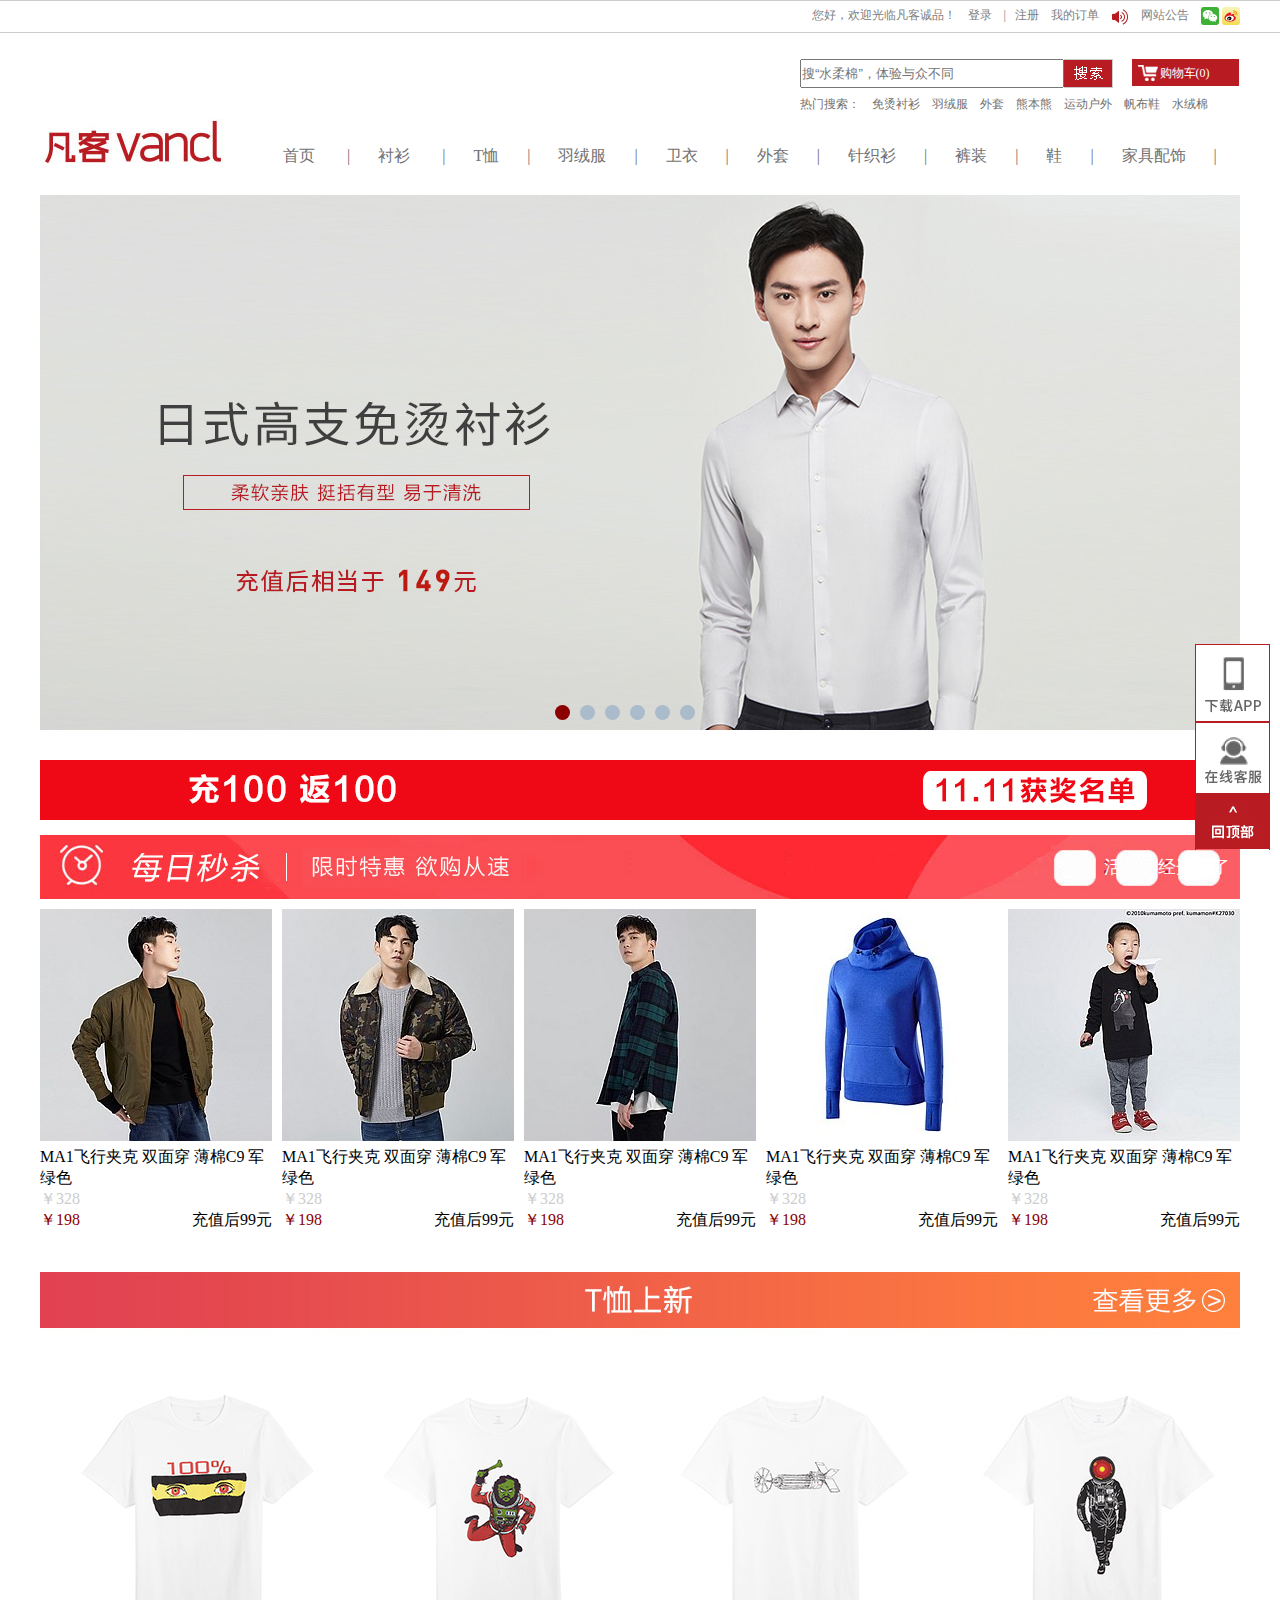
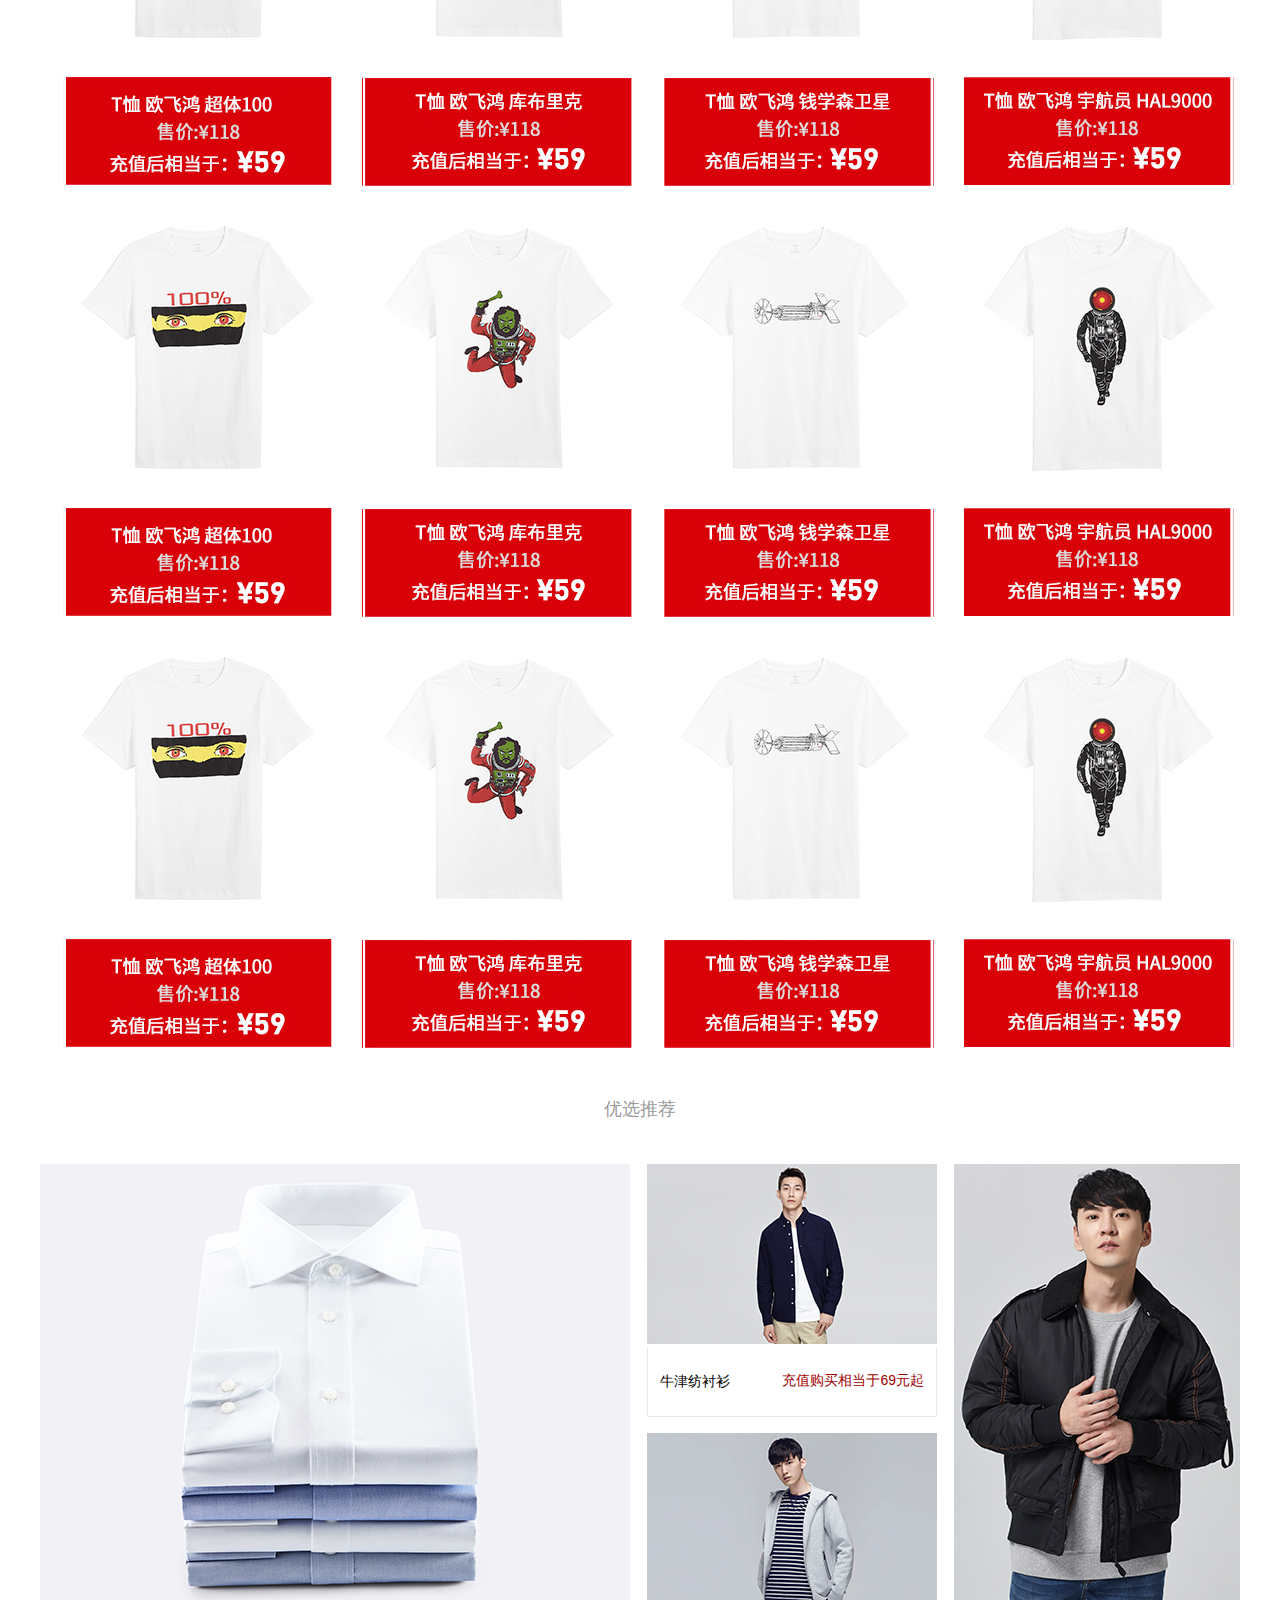
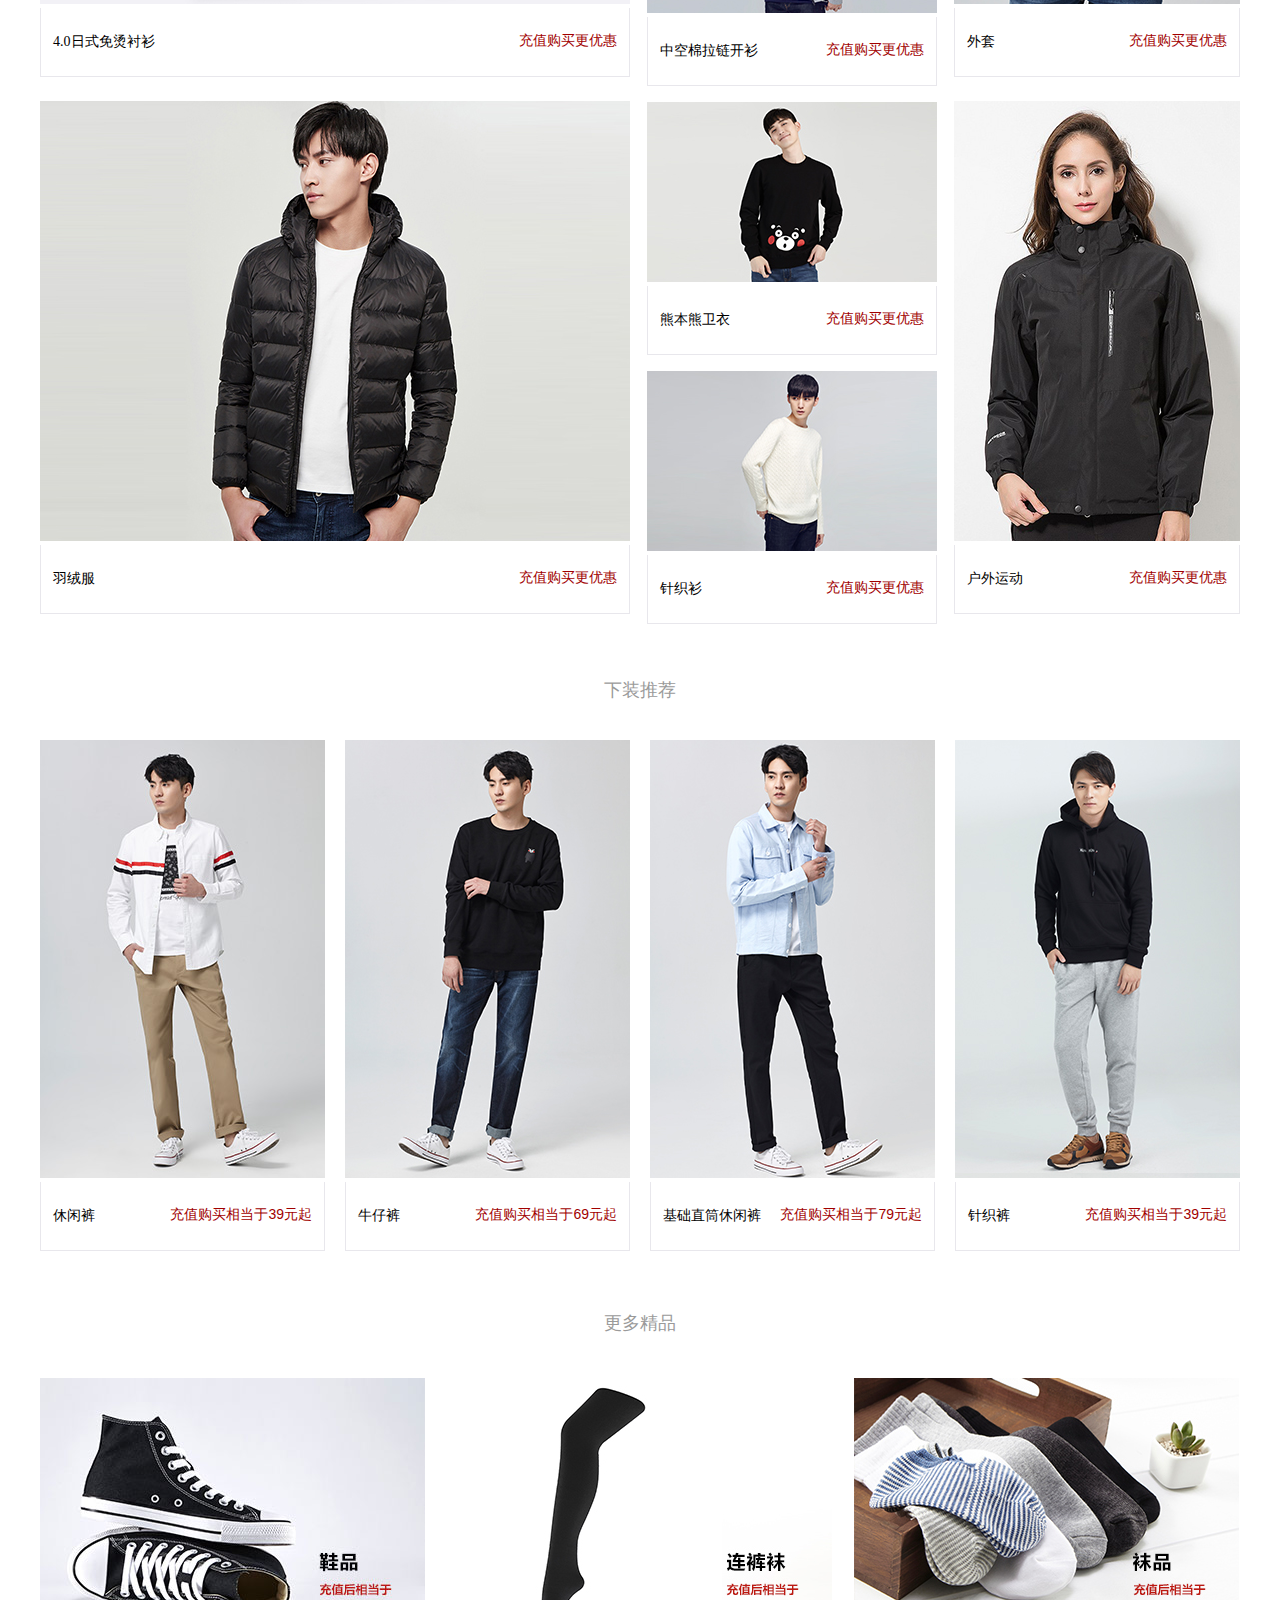
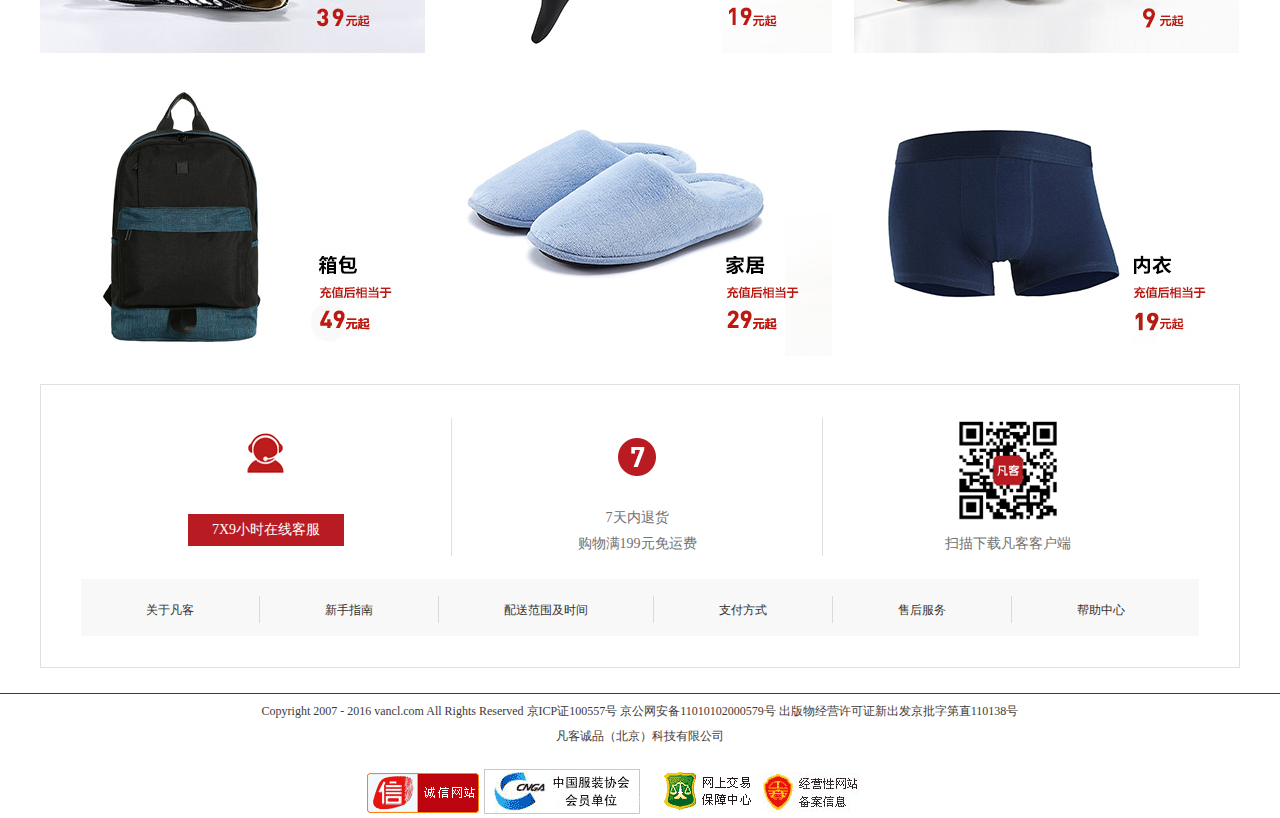
<file: 0115items/index.html>
<!DOCTYPE html>
<html lang="en">
<head>
    <meta charset="UTF-8">
    <title>Title</title>
	<script src="jquery.min.js"></script>
	<link rel="stylesheet" href="css/index.css">
     <link rel="stylesheet" href="css/public.css">
    <script src="common.js"></script>
</head>
<body>

<div id="top">
    <div id="topcon">
        <div id="hello">
                    <p>您好，欢迎光临凡客诚品！</p>
                    <p>
                        <a href="login.html" id="login">登录&nbsp;&nbsp;</a>
                        <span>&nbsp;|</span>
                        <a href="register.html">&nbsp;&nbsp;注册</a>
                    </p>
                    <p><a href="#">我的订单</a></p>
                    <p><a href="#"><img src="img/notice.png"></a></p>
                    <p><a href="#">网站公告</a></p>
                    <p class="weibo">
                        <a href="#"><img src="img/w1.jpg" alt=""></a><!--小微信-->
                        <a href="#"><img src="img/w2.jpg" alt=""></a><!--小微博-->
                    </p>
                    <!--微信二维码-->
                    <div class="weixin" style="display: none;z-index: 10;">
                        <img src="img/wexin.jpg" alt="">
                    </div>
       </div>
    </div>
</div>
<!--input-->
        <div id="head">
            <div class="right">
            	<div class="floor">
	                <div id="search">
	                    <input type="text" placeholder="搜“水柔棉”，体验与众不同" id="input">
	                    <input type="button" value="" id="btn">
	                </div>
	                <div class="chart"><a href="#">购物车(0)</a></div>
                </div>
                <!--热门搜索-->
                <div class="remen">
                	<li>热门搜索：</li>
                	<li><a href="#">免烫衬衫</a></li>
                	<li><a href="#">羽绒服</a></li>
                	<li><a href="#">外套</a></li>
                	<li><a href="#">熊本熊</a></li>
                	<li><a href="#">运动户外</a></li>
                	<li><a href="#">帆布鞋</a></li>
                	<li><a href="#">水绒棉</a></li>
                </div>
            </div>
        </div>
<!--logo_vancl-->
	<div class="vancl">
        	<li class="logo"><a href="index.html"><img src="img/logo_new.jpg"></a></li>
		<div class="nav">
			<li>
				<a href="http://www.vancl.com/">首页</a>
				<span>|</span>
			</li>
			<!--衬衫-->
			<li class="shirt">
				<a href="http://shirts.vancl.com/#ref=hp-hp-head-nav_1-v:n|hp-hp-focus-1_3-v:n">衬衫</a>
				<span>|</span>
				<ol class="subNav" style="display: none;z-index: 10;">
					<span class="redLine"></span>
					<div>
						<li><a href="#">免烫</a></li>
						<li><a href="#">易打理</a></li>
						<li><a href="#">休闲</a></li>
						<li><a href="#">高支</a></li>
						<li><a href="#">法兰绒</a></li>
						<li><a href="#">牛津纺</a></li>
						<li><a href="#">青年布</a></li>
						<li><a href="#">牛仔</a></li>
					</div>
				</ol>
			</li>
			<li class="shirt">
				<a href="http://catalog.vancl.com/zndjzt.html#ref=hp-hp-head-nav_2-v:n">T恤</a><span>|</span>
				<ol class="subNav" style="display: none;z-index: 10;">
					<span class="redLine"></span>
					<div>
						<li><a href="#">免烫</a></li>
						<li><a href="#">易打理</a></li>
						<li><a href="#">休闲</a></li>
						<li><a href="#">高支</a></li>
						<li><a href="#">法兰绒</a></li>
						<li><a href="#">牛津纺</a></li>
						<li><a href="#">青年布</a></li>
						<li><a href="#">牛仔</a></li>
					</div>
				</ol>
			</li>
			<li class="shirt">
				<a href="http://downcoat.vancl.com/#ref=hp-hp-head-nav_3-v:n">羽绒服</a><span>|</span>
				<ol class="subNav" style="display: none;z-index: 10;">
					<span class="redLine"></span>
					<div>
						<li><a href="#">免烫</a></li>
						<li><a href="#">易打理</a></li>
						<li><a href="#">休闲</a></li>
						<li><a href="#">高支</a></li>
						<li><a href="#">法兰绒</a></li>
						<li><a href="#">牛津纺</a></li>
						<li><a href="#">青年布</a></li>
						<li><a href="#">牛仔</a></li>
					</div>
				</ol>
			</li>
			<li class="shirt">
				<a href="http://downcoat.vancl.com/#ref=hp-hp-head-nav_3-v:n">卫衣</a><span>|</span>
				<ol  class="subNav" style="display: none;z-index: 10;">
					<span class="redLine"></span>
					<div>
						<li><a href="#">免烫</a></li>
						<li><a href="#">易打理</a></li>
						<li><a href="#">休闲</a></li>
						<li><a href="#">高支</a></li>
						<li><a href="#">法兰绒</a></li>
						<li><a href="#">牛津纺</a></li>
						<li><a href="#">青年布</a></li>
						<li><a href="#">牛仔</a></li>
					</div>
				</ol>
			</li>
			<li class="shirt"><a href="http://downcoat.vancl.com/#ref=hp-hp-head-nav_3-v:n">外套</a><span>|</span>
				<ol  class="subNav" style="display: none;z-index: 10;">
					<span class="redLine"></span>
					<div>
						<li><a href="#">免烫</a></li>
						<li><a href="#">易打理</a></li>
						<li><a href="#">休闲</a></li>
						<li><a href="#">高支</a></li>
						<li><a href="#">法兰绒</a></li>
						<li><a href="#">牛津纺</a></li>
						<li><a href="#">青年布</a></li>
						<li><a href="#">牛仔</a></li>
					</div>
				</ol>
			</li>
			<li class="shirt">
				<a href="http://downcoat.vancl.com/#ref=hp-hp-head-nav_3-v:n">针织衫</a><span>|</span>
				<ol  class="subNav" style="display: none;z-index: 10;">
					<span class="redLine"></span>
					<div>
						<li><a href="#">免烫</a></li>
						<li><a href="#">易打理</a></li>
						<li><a href="#">休闲</a></li>
						<li><a href="#">高支</a></li>
						<li><a href="#">法兰绒</a></li>
						<li><a href="#">牛津纺</a></li>
						<li><a href="#">青年布</a></li>
						<li><a href="#">牛仔</a></li>
					</div>
				</ol>
			</li>
			<li class="shirt">
				<a href="http://downcoat.vancl.com/#ref=hp-hp-head-nav_3-v:n">裤装</a><span>|</span>
				<ol class="subNav" style="display: none;z-index: 10;">
					<span class="redLine"></span>
					<div>
						<li><a href="#">免烫</a></li>
						<li><a href="#">易打理</a></li>
						<li><a href="#">休闲</a></li>
						<li><a href="#">高支</a></li>
						<li><a href="#">法兰绒</a></li>
						<li><a href="#">牛津纺</a></li>
						<li><a href="#">青年布</a></li>
						<li><a href="#">牛仔</a></li>
					</div>
				</ol>
			</li>
			<li class="shirt">
				<a href="http://downcoat.vancl.com/#ref=hp-hp-head-nav_3-v:n">鞋</a><span>|</span>
				<ol class="subNav" style="display: none;z-index: 10;">
					<span class="redLine"></span>
					<div>
						<li><a href="#">复古鞋</a></li>
						<li><a href="#">帆布鞋</a></li>
						<li><a href="#">休闲鞋</a></li>
					</div>
				</ol>
			</li>
			<li class="shirt">
				<a href="http://downcoat.vancl.com/#ref=hp-hp-head-nav_3-v:n">家具配饰</a><span>|</span>
				<ol class="subNav" style="display: none;z-index: 10;">
					<span class="redLine"></span>
					<div>
						<li><a href="#">床品</a></li>
						<li><a href="#">被子</a></li>
						<li><a href="#">枕</a></li>
						<li><a href="#">家居服</a></li>
						<li><a href="#">家居鞋</a></li>
						<li><a href="#">背提包</a></li>
						<li><a href="#">拉杆箱</a></li>
						<li><a href="#">皮钱包</a></li>
						<li><a href="#">帽子</a></li>
						<li><a href="#">毛巾</a></li>
						<li><a href="#">内衣</a></li>
					</div>
				</ol>
			</li>        	
        </div>
	</div>
<!--3轮播图-->
    <div class="wrapper">
            <ul>
                <li style="z-index: 6;">
                	<a href="http://catalog.vancl.com/sdzjhd.html">
                		<img src="img/con1.jpg" alt=""/>
                	</a>
                </li>
                <li style="z-index: 5;"><img src="img/con2.jpg" alt=""/></li>
                <li style="z-index: 4;"><img src="img/con3.jpg" alt=""/></li>
                <li style="z-index: 3;"><img src="img/con4.jpg" alt=""/></li>
                <li style="z-index: 2;"><img src="img/con5.jpg" alt=""/></li>
                <li style="z-index: 1;"><img src="img/con6.jpg" alt=""/></li>
            </ul>
            <div class="ol" style="z-index: 10;">
                <div class="current"></div>
                <div></div>
                <div></div>
                <div></div>
                <div></div>
                <div></div>
            </div>
    </div>
    <!--双十一获奖名单-->
    <div class="pic">
    	<img src="img/name.jpg" alt="" />
    </div>
	<!--秒杀活动-->
	<div class="day">
		<a target="blank" href="http://catalog.vancl.com/miaosha.html">
			<h2 class="new">
				<span id="second">秒杀进行中，距开始还有<em></em><em></em><em></em></span>
			</h2>
		</a>
	</div>
<!--five-->
	<div id="five">
		<ul class="everyday">
			<!--<li><a href="#">
					<img src="img/1.jpg" alt="" />
					<h4>MA1飞行夹克 双面穿 薄棉C9 军绿色</h4>
					<p>￥328</p>
					<div>
						<b>￥198</b>
						<span>充值后99元<span>
					</div>
				</a></li>-->
		</ul>
	</div>
<!--T恤上新-->
    <div class="new">
        <img src="img/tnew.jpg" alt="" />
    </div>
<!--tableT恤上新-->
    <div class="Tcloth">
        <table class="Tcl">
            <tr>
                <!--
                    <td><a href=""><img src="img/" alt=""></a></td>
                    <td><a href=""><img src="img/" alt=""></a></td>
                    <td><a href=""><img src="img/" alt=""></a></td>
                    <td><a href=""><img src="img/" alt=""></a></td>
                    <td><a href=""><img src="img/" alt=""></a></td>
                    <td><a href=""><img src="img/" alt=""></a></td>
                    <td></td>
                    <td></td>
                    <td></td>
                -->
            </tr>
        </table>
    </div>
<!--优选推荐-->
	<div class="good">
		<h2>优选推荐</h2>
	</div>
    <!--尾部-->
<div class="recommend">
	<ul class="left">
		<!--<li>
			<a href="#"><img src="img/shi1.jpg" alt="" style="width: 590px;height:440px"></a>
			<h3>
				<b>4.0日式免烫衬衫</b>
				<span>充值购买更优惠</span>
			</h3>
		</li>-->
	</ul>
	<ul class="middle">
			<!--<li>
				<a href="http://catalog.vancl.com/njfzt.html" class="track">
					<img src="img/shi4.jpg" >
				</a>
				<h3>
					<b>牛津布衬衫</b>
					<span>充值购买相当于69元起</span>
				</h3>
			</li>
			<li>
				<a href="http://catalog.vancl.com/njfzt.html" class="track">
					<img src="img/shi4.jpg">
				</a>
				<h3>
					<b>牛津布衬衫</b>
					<span>充值购买相当于69元起</span>
				</h3>
			</li>-->
	</ul>
	<ul class="right">
		<!--<li>
			<a href="">
				<img src="img/shi2.jpg" alt="运动户外" style=width:"286px";height:"440px">
				<h3>
					<b>外套</b>
					<span>充值购买相当于69元起</span>
				</h3>
			</a>
		</li>-->
	</ul>
</div>
<!--下装推荐-->
	<div class="down">
		<h2>下装推荐</h2>
	</div>
	<div class="babe">
		<ul class="babecloth">
			<!--<li>
			<a href="#"><img src="img/shi1.jpg"></a>
			<h3>
				<b>4.0日式免烫衬衫</b>
				<span>充值购买更优惠</span>
			</h3>
		</li>-->
		</ul>
	</div>
<!--更多精品-->
	<div class="downmore">
		<h2>更多精品</h2>
	</div>
<!--更多精品-->
<div class="more">
	<ul>
		<li><a href="#"><img src="img/show1.jpg" alt=""></a></li>
		<li><a href="#"><img src="img/show2.jpg" alt=""></a></li>
		<li><a href="#"><img src="img/show3.jpg" alt=""></a></li>
		<li><a href="#"><img src="img/show4.jpg" alt=""></a></li>
		<li><a href="#"><img src="img/show5.jpg" alt=""></a></li>
		<li><a href="#"><img src="img/show6.jpg" alt=""></a></li>
	</ul>
</div>
<!--下面是公共的尾部-->
<!--sevenday退货-->
	<div class="seven">
			<ul class="customer">
				<li>
					<a href="//help.vancl.com/Home/contact" rel="nofollow" target="_blank">
						<p class="onlineCustomer"><img src="img/men.png" style="width:auto;height:auto;"></p>
						<p class="onlineTime"> 7X9小时在线客服</p>
					</a>
				</li>
				<li>
					<a href="//help.vancl.com/Category/43-1.html" rel="nofollow" target="_blank">
						<p class="sevenimg"><img src="img/seven.png" style="width:auto;height:auto;"></p>
						<p>7天内退货</p>
						<p> 购物满199元免运费</p>
					</a>
				</li>
				<li>
					<p><img src="img/two.jpg" style="width: 104px; height: 104px;"></p>
					<p> 扫描下载<em>凡客</em>客户端</p>
				</li>
			</ul>
			<ul class="others">
				<li><a href="//www.vancl.com/help/about.htm" target="_blank">关于凡客</a></li>
				<li><a href="//help.vancl.com/Content/1.html" target="_blank">新手指南</a></li>
				<li><a href="//help.vancl.com/category/transfer" target="_blank">配送范围及时间</a></li>
				<li><a href="//help.vancl.com/Category/31-1.html" target="_blank">支付方式</a></li>
				<li><a href="//help.vancl.com/Category/43-1.html" target="_blank">售后服务</a></li>
				<li class="none"><a href="//help.vancl.com/" target="_blank">帮助中心</a></li>
			</ul>
	</div>
<!--foot-->
<div class="line">
	<div id="foot">
		<p>Copyright 2007 - 2016 vancl.com All Rights Reserved 京ICP证100557号 京公网安备11010102000579号 出版物经营许可证新出发京批字第直110138号</p>
		<p>凡客诚品（北京）科技有限公司</p>
		<div id="logo">
			<a rel="nofollow" href="https://search.szfw.org/cert/l/CX20111229001302001330" class="redLogo" target="_blank"></a>
			<span class="costumeOrg"></span>
			<a rel="nofollow" href="http://www.315online.com.cn/member/315090053.html" class="wsjyBzzx" target="_blank"></a>
			<a rel="nofollow" href="http://www.hd315.gov.cn/beian/view.asp?bianhao=010202010081900017" class="vanclMsg" target="_blank"></a>
		</div>
	</div>
</div>
<div class="pos">
	<ul>
		<li><a href="#"></a></li>
		<li><a href="#"></a></li>
		<li class="last"><a href="#"></a></li>
	</ul>
</div>
</body>
</html>
<script type="text/javascript">
    var timer = null;
    var $ulist = $("ul li");
    var $olist = $(".ol div");//size() 获取jq中元素的个数
    var index = 0;
    timer = setInterval( autoPlay , 3000 );
    function autoPlay(){
        index++;
        if( index == $olist.size() ){
            index = 0;
        }
        $ulist.eq(index).fadeIn(3000).siblings().fadeOut(3000);
        $olist.eq(index).addClass("current").siblings().removeClass("current");
    }
    //鼠标滑入停止定时器
    $olist.mouseover (function(){
        clearInterval( timer );
        index = $(this).index()-1;
        autoPlay();

    }).mouseout(function(){
        timer = setInterval( autoPlay , 3000 );
    });
//wechat滑过
    $(".weibo").hover(function () {
        $(".weixin").css({display:"block"});
    },function () {
        $(".weixin").css({display:"none"});
    });
/*导航滑过下拉效果*/
	$(".shirt").each(function(){
		$(this).hover(function(){
			$(this).find(".subNav")
			.slideDown("normal")
			.css({display:"block"})
			.end()
			.siblings().find(".subNav")
			.slideUp("slow")
			.css({display:"none"})
		},function(){
			$(this).find(".subNav").slideUp("slow").css({display:"none"});
		})
	});
    /*商品倒计时*/
    var second=document.getElementById("second");
    var start=new Date();
    var end=new Date("2019-01-22 20:00:00");
    //获取时间差t秒
    var t=(end.getTime()-start.getTime())/1000;
    showTime();
    function showTime() {
        if(t<0){
            second.innerHTML="活动已经开始了";
            return;
        }
        var h=parseInt(t/3600);
        var m=parseInt((t-h*3600)/60);
        var s=parseInt(t-h*3600-m*60);
        if(h<10){
            h="0"+h;
		}else if(m<10){
            m="0"+m;
		}
		var str="";
		str+=`<em>${h}</em><em>${m}</em><em>${s}</em>`;
		second.innerHTML="秒杀即将开始，距开始还有"+str;
    }
    var timer=setInterval(function () {
        t--;
        if(t<0){
            clearInterval(timer);
            second.innerHTML="秒杀正在进行中";
        }else{
            showTime();
        }
    },1000);
/*ajax获取服务器数据*/
window.onload=function () {
    /*1.每日秒杀*/
	var deff=$.ajax({
		type:"get",
		url:"json/fiveData.json"
	});
	//console.log(deff);
	deff.done(function (msg) {
		//console.log(msg);
		//console.log(typeof (msg));//object
        //得到一个json对象
		var strCon="";
		for(var i=0;i<msg.length;i++){
            var pro=msg[i];
		    strCon+=`<li><a href="#">
						<img src="img/${pro.src}" alt="" />
						<h4>${pro.name}</h4>
						<p>${pro.price}</p>
						<div>
                            <b style="float:left">${pro.nowprice.left}</b>
                            <span style="float:right;">${pro.nowprice.right}</span>
						</div>
					    </a></li>`;
		}
        $(".everyday").html(strCon);
            //对最后一行价格的右边进行遍历
            /*var str="";
            for(var j=0;j<pro.nowprice.right.length;j++){
                var pro1=pro.nowprice.right[j];
                str+=`<i>${pro1.before}</i><em>${pro1.middle}</em><b>${pro1.later}<b>`
            }
            $(".everyday>li>div>span").html(str);*/
    });
    /*2.T恤专区*/
    var deff1=$.ajax({
        type:"get",
        url:"json/clothes.json",
        async:"true"
    });
    deff1.done(function (msg1) {
        //console.log(msg1);
      //  console.log(typeof (msg1));
        //遍历每一个tr
        var strCon1="";
        for(var i=0;i<msg1.length;i++){
            var clo=msg1[i];
            strCon1+=`<tr></tr>`;
        }
        $(".Tcl").html(strCon1);
        //遍历每一个tr里面的td
        var strArr="";
        for(var j=0;j<clo.length;j++){
            var clon=clo[j];
            strArr+=`<td><a href=""><img src="img/${clon.pic}" alt=""></a></td>`
        }
        $(".Tcl tr").html(strArr);

    });
    /*3.推荐下的recommend*/
    //left.json遍历获取左边那一列
    var shirt=$.ajax({
			type:"get",
			url:"json/left.json",
			async:"true"
	});
    shirt.done(function (msg2) {
		//console.log(msg2);
		var strShirt="";
		for(var i=0;i<msg2.length;i++){
		    var shi=msg2[i];
            strShirt+=`<li>
					<a href="#"><img src="img/${shi.src}"></a>
						<h3>
							<b>${shi.main.left}</b>
							<span>${shi.main.right}</span>
						</h3>
					</li>`
		}
		$(".recommend .left").html(strShirt);
    });
    //middle.json遍历获取左边那一列json数据
    var shirt1=$.ajax({
        type:"get",
        url:"json/middle.json",
        async:"true"
    });
    shirt1.done(function (info) {
        //console.log(info);
        var strInfo="";
        for(var i=0;i<info.length;i++){
			var shi1=info[i];
            strInfo+=`<li>
						<a href="#">
							<img src="img/${shi1.src}" alt="运动户外">
						</a>
							<h3>
								<b>${shi1.main.left}</b>
								<span>${shi1.main.right}</span>
							</h3>
					</li>`
		}
		$(".recommend .middle").html(strInfo);
    });
    //right.json遍历获取左边那一列json数据
    var shirt2=$.ajax({
        type:"get",
        url:"json/right.json",
        async:"true"
    });
    shirt2.done(function (infor) {
        //console.log(infor);
        var strInfor="";
        for(var i=0;i<infor.length;i++){
            var shi2=infor[i];
            strInfor+=`<li>
						<a href="http://catalog.vancl.com/njfzt.html" class="track">
							<img src="img/${shi2.src}" >
						</a>
						<h3>
							<b>${shi2.main.left}</b>
							<span>${shi2.main.right}</span>
						</h3>
					</li>`
        }
        $(".recommend .right").html(strInfor);
    });
    /*下装推荐*/
    var babe=$.ajax({
        type:"get",
        url:"json/babe.json",
        async:"true"
    });
    babe.done(function (ofo) {
        var strShirt="";
        for(var i=0;i<ofo.length;i++){
            var shi=ofo[i];
            strShirt+=`<li>
					<a href="#"><img src="img/${shi.src}" ></a>
						<h3>
							<b>${shi.main.left}</b>
							<span>${shi.main.right}</span>
						</h3>
					</li>`
        }
        $(".babe .babecloth").html(strShirt);
    });
};
/*回顶部*/
   	var flag = true;
    $(".pos .last").click(function(){
        flag = false;
        $("body,html").animate({"scrollTop":0},1,function(){
            flag = true;
        });
    })
</script>
</file>
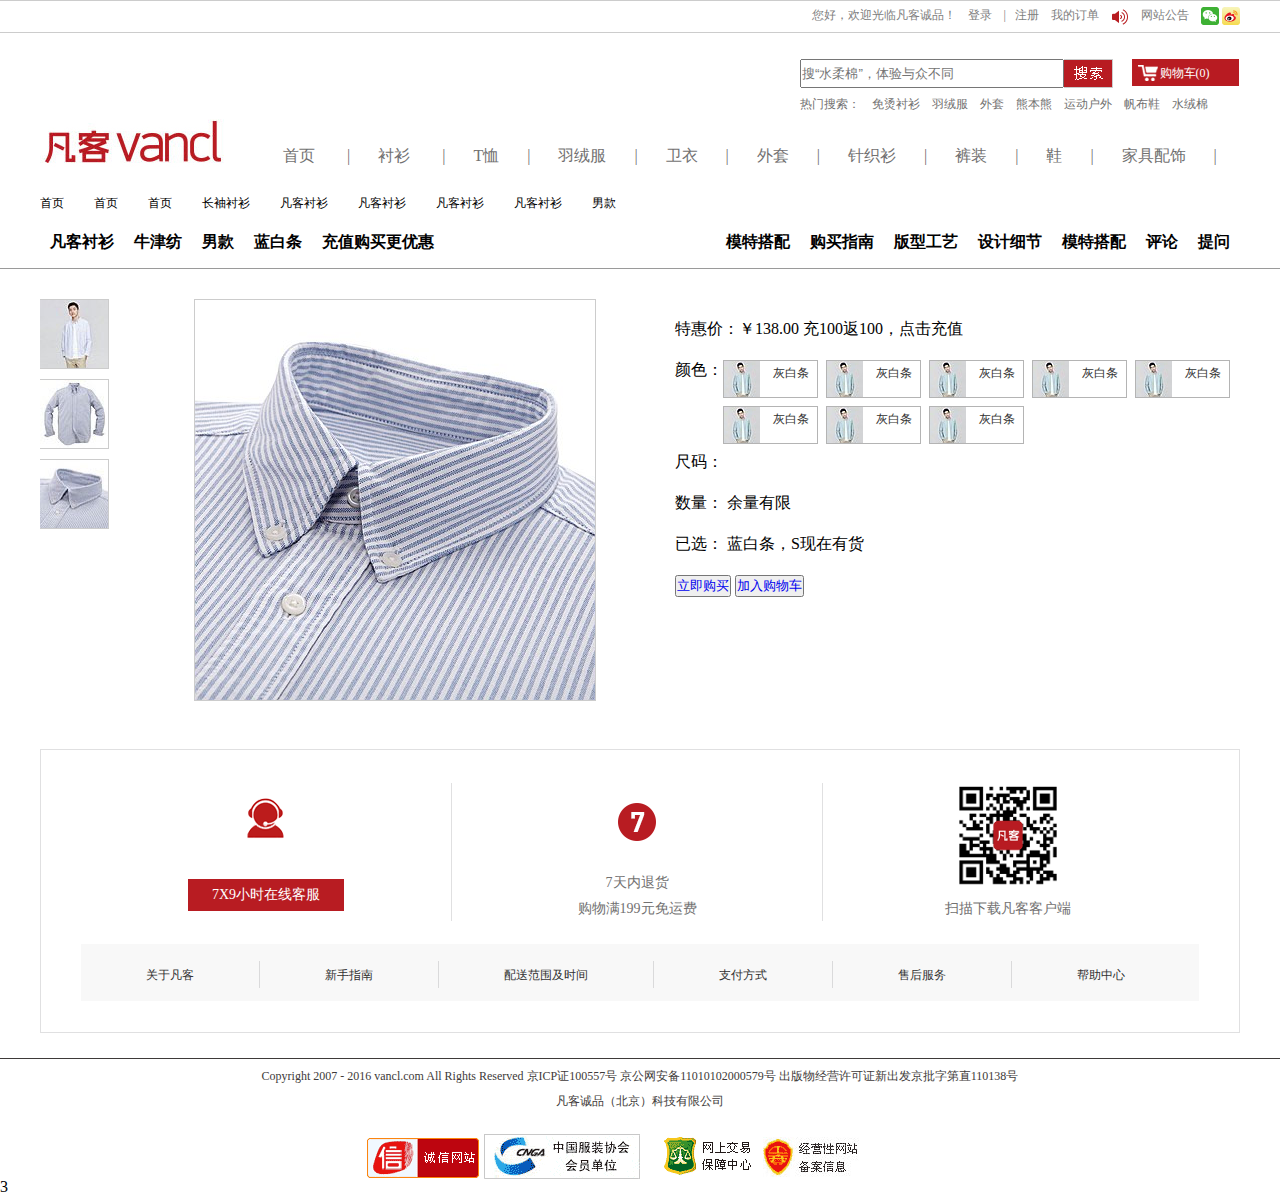
<file: 0115items/detail.html>
<!DOCTYPE html>
<html lang="en">
<head>
    <meta charset="UTF-8">
    <title>Title</title>
    <script src="jquery.min.js"></script>
    <link rel="stylesheet" href="css/public.css">
    <link rel="stylesheet" href="css/datail.css">
    <script src="common.js"></script>
</head>
<body>
<div id="top">
    <div id="topcon">
        <div id="hello">
            <p>您好，欢迎光临凡客诚品！</p>
            <p>
                <a href="login.html" id="login">登录&nbsp;&nbsp;</a>
                <span>&nbsp;|</span>
                <a href="register.html">&nbsp;&nbsp;注册</a>
            </p>
            <p><a href="#">我的订单</a></p>
            <p><a href="#"><img src="img/notice.png"></a></p>
            <p><a href="#">网站公告</a></p>
            <p class="weibo">
                <a href="#"><img src="img/w1.jpg" alt=""></a><!--小微信-->
                <a href="#"><img src="img/w2.jpg" alt=""></a><!--小微博-->
            </p>
            <!--微信二维码-->
            <div class="weixin" style="display: none;z-index: 10;">
                <img src="img/wexin.jpg" alt="">
            </div>
        </div>
    </div>
</div>
<!--input-->
<div id="head">
    <div class="right">
        <div class="floor">
            <div id="search">
                <input type="text" placeholder="搜“水柔棉”，体验与众不同" id="input">
                <input type="button" value="" id="btn">
            </div>
            <div class="chart"><a href="#">购物车(0)</a></div>
        </div>
        <!--热门搜索-->
        <div class="remen">
            <li>热门搜索：</li>
            <li><a href="#">免烫衬衫</a></li>
            <li><a href="#">羽绒服</a></li>
            <li><a href="#">外套</a></li>
            <li><a href="#">熊本熊</a></li>
            <li><a href="#">运动户外</a></li>
            <li><a href="#">帆布鞋</a></li>
            <li><a href="#">水绒棉</a></li>
        </div>
    </div>
</div>
<!--logo_vancl-->
<div class="vancl">
    <li class="logo"><a href="index.html"><img src="img/logo_new.jpg"></a></li>
    <div class="nav">
        <li>
            <a href="http://www.vancl.com/">首页</a>
            <span>|</span>
        </li>
        <!--衬衫-->
        <li class="shirt">
            <a href="http://shirts.vancl.com/#ref=hp-hp-head-nav_1-v:n|hp-hp-focus-1_3-v:n">衬衫</a>
            <span>|</span>
            <ol class="subNav" style="display: none;z-index: 10;">
                <span class="redLine"></span>
                <div>
                    <li><a href="#">免烫</a></li>
                    <li><a href="#">易打理</a></li>
                    <li><a href="#">休闲</a></li>
                    <li><a href="#">高支</a></li>
                    <li><a href="#">法兰绒</a></li>
                    <li><a href="#">牛津纺</a></li>
                    <li><a href="#">青年布</a></li>
                    <li><a href="#">牛仔</a></li>
                </div>
            </ol>
        </li>
        <li class="shirt">
            <a href="http://catalog.vancl.com/zndjzt.html#ref=hp-hp-head-nav_2-v:n">T恤</a><span>|</span>
            <ol class="subNav" style="display: none;z-index: 10;">
                <span class="redLine"></span>
                <div>
                    <li><a href="#">免烫</a></li>
                    <li><a href="#">易打理</a></li>
                    <li><a href="#">休闲</a></li>
                    <li><a href="#">高支</a></li>
                    <li><a href="#">法兰绒</a></li>
                    <li><a href="#">牛津纺</a></li>
                    <li><a href="#">青年布</a></li>
                    <li><a href="#">牛仔</a></li>
                </div>
            </ol>
        </li>
        <li class="shirt">
            <a href="http://downcoat.vancl.com/#ref=hp-hp-head-nav_3-v:n">羽绒服</a><span>|</span>
            <ol class="subNav" style="display: none;z-index: 10;">
                <span class="redLine"></span>
                <div>
                    <li><a href="#">免烫</a></li>
                    <li><a href="#">易打理</a></li>
                    <li><a href="#">休闲</a></li>
                    <li><a href="#">高支</a></li>
                    <li><a href="#">法兰绒</a></li>
                    <li><a href="#">牛津纺</a></li>
                    <li><a href="#">青年布</a></li>
                    <li><a href="#">牛仔</a></li>
                </div>
            </ol>
        </li>
        <li class="shirt">
            <a href="http://downcoat.vancl.com/#ref=hp-hp-head-nav_3-v:n">卫衣</a><span>|</span>
            <ol  class="subNav" style="display: none;z-index: 10;">
                <span class="redLine"></span>
                <div>
                    <li><a href="#">免烫</a></li>
                    <li><a href="#">易打理</a></li>
                    <li><a href="#">休闲</a></li>
                    <li><a href="#">高支</a></li>
                    <li><a href="#">法兰绒</a></li>
                    <li><a href="#">牛津纺</a></li>
                    <li><a href="#">青年布</a></li>
                    <li><a href="#">牛仔</a></li>
                </div>
            </ol>
        </li>
        <li class="shirt"><a href="http://downcoat.vancl.com/#ref=hp-hp-head-nav_3-v:n">外套</a><span>|</span>
            <ol  class="subNav" style="display: none;z-index: 10;">
                <span class="redLine"></span>
                <div>
                    <li><a href="#">免烫</a></li>
                    <li><a href="#">易打理</a></li>
                    <li><a href="#">休闲</a></li>
                    <li><a href="#">高支</a></li>
                    <li><a href="#">法兰绒</a></li>
                    <li><a href="#">牛津纺</a></li>
                    <li><a href="#">青年布</a></li>
                    <li><a href="#">牛仔</a></li>
                </div>
            </ol>
        </li>
        <li class="shirt">
            <a href="http://downcoat.vancl.com/#ref=hp-hp-head-nav_3-v:n">针织衫</a><span>|</span>
            <ol  class="subNav" style="display: none;z-index: 10;">
                <span class="redLine"></span>
                <div>
                    <li><a href="#">免烫</a></li>
                    <li><a href="#">易打理</a></li>
                    <li><a href="#">休闲</a></li>
                    <li><a href="#">高支</a></li>
                    <li><a href="#">法兰绒</a></li>
                    <li><a href="#">牛津纺</a></li>
                    <li><a href="#">青年布</a></li>
                    <li><a href="#">牛仔</a></li>
                </div>
            </ol>
        </li>
        <li class="shirt">
            <a href="http://downcoat.vancl.com/#ref=hp-hp-head-nav_3-v:n">裤装</a><span>|</span>
            <ol class="subNav" style="display: none;z-index: 10;">
                <span class="redLine"></span>
                <div>
                    <li><a href="#">免烫</a></li>
                    <li><a href="#">易打理</a></li>
                    <li><a href="#">休闲</a></li>
                    <li><a href="#">高支</a></li>
                    <li><a href="#">法兰绒</a></li>
                    <li><a href="#">牛津纺</a></li>
                    <li><a href="#">青年布</a></li>
                    <li><a href="#">牛仔</a></li>
                </div>
            </ol>
        </li>
        <li class="shirt">
            <a href="http://downcoat.vancl.com/#ref=hp-hp-head-nav_3-v:n">鞋</a><span>|</span>
            <ol class="subNav" style="display: none;z-index: 10;">
                <span class="redLine"></span>
                <div>
                    <li><a href="#">复古鞋</a></li>
                    <li><a href="#">帆布鞋</a></li>
                    <li><a href="#">休闲鞋</a></li>
                </div>
            </ol>
        </li>
        <li class="shirt">
            <a href="http://downcoat.vancl.com/#ref=hp-hp-head-nav_3-v:n">家具配饰</a><span>|</span>
            <ol class="subNav" style="display: none;z-index: 10;">
                <span class="redLine"></span>
                <div>
                    <li><a href="#">床品</a></li>
                    <li><a href="#">被子</a></li>
                    <li><a href="#">枕</a></li>
                    <li><a href="#">家居服</a></li>
                    <li><a href="#">家居鞋</a></li>
                    <li><a href="#">背提包</a></li>
                    <li><a href="#">拉杆箱</a></li>
                    <li><a href="#">皮钱包</a></li>
                    <li><a href="#">帽子</a></li>
                    <li><a href="#">毛巾</a></li>
                    <li><a href="#">内衣</a></li>
                </div>
            </ol>
        </li>
    </div>
</div>
<!--放大镜上面的部分-->
<div class="index">
    <ul>
        <li><a href="#">首页</a></li>
        <li><a href="#">首页</a></li>
        <li><a href="#">首页</a></li>
        <li><a href="#">长袖衬衫</a></li>
        <li>凡客衬衫</li>
        <li>凡客衬衫</li>
        <li>凡客衬衫</li>
        <li>凡客衬衫</li>
        <li>男款</li>
    </ul>
</div>
<!--放大镜选显卡-->
<div class="van">
    <ul class="vanclL">
        <li>凡客衬衫</li>
        <li>牛津纺</li>
        <li>男款</li>
        <li>蓝白条</li>
        <li>充值购买更优惠</li>
    </ul>
    <ul class="vanclR">
        <li><a href="#">模特搭配</a></li>
        <li><a href="#">购买指南</a></li>
        <li><a href="#">版型工艺</a></li>
        <li><a href="#">设计细节</a></li>
        <li><a href="#">模特搭配</a></li>
        <li><a href="#">评论</a></li>
        <li><a href="#">提问</a></li>
    </ul>
</div>
<!--上面带一根线的空白-->
<div class="bla">
</div>
<!--放大镜-->
<div class="det" style="width:1200px;margin: 0 auto;">
    <!--左边区-->
    <div class="fdj">
        <ol id="top1"><!--中图区-->
            <!--1-->
            <li class="rightM">
                <div class="small"><!--中图区-->
                    <img src="img/blackShirt1.jpg" alt="" class="smallImg"/>
                    <div class="mask"></div>
                </div>
                <div class="big"  style="background-color: #FFFFFF;">
                    <img src="img/bigger1.jpg" alt="" class="bigImg"><!--大图-->
                </div>
            </li>
            <!--2-->
            <li class="rightM">
                <div class="small">
                    <img src="img/blackShirt2.jpg" alt="" class="smallImg"/>
                    <div class="mask"></div>
                </div>
                <div class="big" style="background-color: #FFFFFF;">
                    <img src="img/bigger2.jpg" alt="" class="bigImg"><!--大图-->
                </div>
            </li>
            <!--3-->
            <li class="rightM">
                <div class="small">
                    <img src="img/blackShirt3.jpg" alt="" class="smallImg"/>
                    <div class="mask"></div>
                </div>
                <div class="big"  style="background-color: #FFFFFF;">
                    <img src="img/bigger3.jpg" alt="" class="bigImg"><!--大图-->
                </div>
            </li>
        </ol>
        <!--ul左侧的小图区-->
        <ul id="bottom"><!--小图区-->
            <li><img src="img/smallpic1.jpg" alt=""/></li>
            <li><img src="img/smallpic2.jpg" alt=""/></li>
            <li><img src="img/smallpic3.jpg" alt=""/></li>
        </ul>
    </div>
    <!--右边大块区-->
    <div class="selectArea">
        <ul>
            <li>特惠价：￥138.00 充100返100，点击充值</li>
            <li>
                <p>颜色：</p>
                <ol>
                    <li><a href="#">
                        <span><img src="img/small.jpg" alt=""></span>
                        <b>灰白条</b>
                    </a></li>
                    <li><a href="#">
                        <span><img src="img/small.jpg" alt=""></span>
                        <b>灰白条</b>
                    </a></li>
                    <li><a href="#">
                        <span><img src="img/small.jpg" alt=""></span>
                        <b>灰白条</b>
                    </a></li>
                    <li><a href="#">
                        <span><img src="img/small.jpg" alt=""></span>
                        <b>灰白条</b>
                    </a></li>
                    <li><a href="#">
                        <span><img src="img/small.jpg" alt=""></span>
                        <b>灰白条</b>
                    </a></li>
                    <li><a href="#">
                        <span><img src="img/small.jpg" alt=""></span>
                        <b>灰白条</b>
                    </a></li>
                    <li><a href="#">
                        <span><img src="img/small.jpg" alt=""></span>
                        <b>灰白条</b>
                    </a></li>
                    <li><a href="#">
                        <span><img src="img/small.jpg" alt=""></span>
                        <b>灰白条</b>
                    </a></li>
                </ol>
            </li>
            <li>尺码：</li>
            <li>数量： 余量有限</li>
            <li>已选： 蓝白条，S现在有货</li>
            <li>
                <button><a href="#">立即购买</a></button>
                <button><a href="#">加入购物车</a></button>
            </li>
        </ul>
    </div>
</div>
<!--下面是公共的尾部-->
<!--sevenday退货-->
<div class="seven">
    <ul class="customer">
        <li>
            <a href="//help.vancl.com/Home/contact" rel="nofollow" target="_blank">
                <p class="onlineCustomer"><img src="img/men.png" style="width:auto;height:auto;"></p>
                <p class="onlineTime"> 7X9小时在线客服</p>
            </a>
        </li>
        <li>
            <a href="//help.vancl.com/Category/43-1.html" rel="nofollow" target="_blank">
                <p class="sevenimg"><img src="img/seven.png" style="width:auto;height:auto;"></p>
                <p>7天内退货</p>
                <p> 购物满199元免运费</p>
            </a>
        </li>
        <li>
            <p><img src="img/two.jpg" style="width: 104px; height: 104px;"></p>
            <p> 扫描下载<em>凡客</em>客户端</p>
        </li>
    </ul>
    <ul class="others">
        <li><a href="//www.vancl.com/help/about.htm" target="_blank">关于凡客</a></li>
        <li><a href="//help.vancl.com/Content/1.html" target="_blank">新手指南</a></li>
        <li><a href="//help.vancl.com/category/transfer" target="_blank">配送范围及时间</a></li>
        <li><a href="//help.vancl.com/Category/31-1.html" target="_blank">支付方式</a></li>
        <li><a href="//help.vancl.com/Category/43-1.html" target="_blank">售后服务</a></li>
        <li class="none"><a href="//help.vancl.com/" target="_blank">帮助中心</a></li>
    </ul>
</div>
<!--foot-->
<div class="line">
    <div id="foot">
        <p>Copyright 2007 - 2016 vancl.com All Rights Reserved 京ICP证100557号 京公网安备11010102000579号 出版物经营许可证新出发京批字第直110138号</p>
        <p>凡客诚品（北京）科技有限公司</p>
        <div id="logo">
            <a rel="nofollow" href="https://search.szfw.org/cert/l/CX20111229001302001330" class="redLogo" target="_blank"></a>
            <span class="costumeOrg"></span>
            <a rel="nofollow" href="http://www.315online.com.cn/member/315090053.html" class="wsjyBzzx" target="_blank"></a>
            <a rel="nofollow" href="http://www.hd315.gov.cn/beian/view.asp?bianhao=010202010081900017" class="vanclMsg" target="_blank"></a>
        </div>
    </div>
</div>3
</body>
</html>
<script>
    /*导航滑过下拉效果*/
    $(".shirt").each(function(){
        $(this).hover(function(){
            $(this).find(".subNav")
                .slideDown("normal")
                .css({display:"block"})
                .end()
                .siblings().find(".subNav")
                .slideUp("slow")
                .css({display:"none"})
        },function(){
            $(this).find(".subNav").slideUp("slow").css({display:"none"});
        })
    });
/*放大镜区域*/
    var ulist =  document.getElementById("bottom").children;//小图list
    var olist =  document.getElementById("top1").children;//中图list
    //利用循环为li添加鼠标移入事件
    for( var i = 0 ; i < ulist.length ; i++ ){
        //为每一个li添加属性  记录下标
        //ulist[i].idx = i;
        ulist[i].setAttribute( "idx" , i );
        ulist[i].onmouseover = function(){
            for( var j = 0 ; j < olist.length ; j++ ){
                olist[j].style.display = "none";
            }
            //获取当前操作的小图对应的大图   下标
            //获取当前li的下标
            var index = this.getAttribute("idx");
            olist[index].style.display = "block";
            ulist[index].style.border="2px solid #a10000"
        };
        ulist[i].onmouseout=function () {
            var index = this.getAttribute("idx");
            ulist[index].style.border="1px solid #ccc"
        }
    }
//放大镜效果
    var rightM=document.querySelectorAll("ol li");//包括中图和大图的框
    var small=document.querySelectorAll(".small");//小图框
    var big=document.querySelectorAll(".big");//大图框
    var smallImg=document.querySelectorAll(".smallImg");//小图片
    var bigImg=document.querySelectorAll(".bigImg");//大图
    var mask=document.querySelectorAll(".mask");//遮罩
    for(var i=0;i<rightM.length;i++) {
        //鼠标滑入中图区事件
        small[i].setAttribute("index",i);
        small[i].onmouseover = function () {
            var index = this.getAttribute("index");
            for(var j=0;j<big.length;j++){
                big[j].style.display = "none";
            }
            mask[index].style.display = "block";
            big[index].style.display = "block";
        };

        //鼠标滑出中图区事件
        small[i].onmouseout = function () {
            var index = this.getAttribute("index");
            mask[index].style.display = "none";
            big[index].style.display = "none";
        };
        //鼠标在中图区移动事件
        small[i].onmousemove = function (ev) {
            for(var j=0;j<bigImg.length;j++) {
                var index = this.getAttribute("index");
                big[index].style.display = "block";
                var e = ev || event;
                /*var x = e.pageX - rightM[index].offsetLeft - mask[index].offsetWidth / 2;
                var y = e.pageY - rightM[index].offsetTop - mask[index].offsetHeight / 2;*/
                var x = e.pageX- mask[index].offsetWidth-mask[index].offsetHeight/2;           // - rightM[index].offsetLeft - mask[index].offsetWidth / 2;
                var y = e.pageY- mask[index].offsetHeight-mask[index].offsetHeight ;   // - rightM[index].offsetTop - mask[index].offsetHeight / 2;
                var maxL = rightM.offsetWidth - mask[index].offsetWidth;
                var maxT = rightM.offsetHeight - mask[index].offsetHeight;
                console.log(mask[index].offsetHeight/2 );
                //边界处理
                x = x < 0 ? 0 : (x > maxL ? maxL : x);
                y = y < 0 ? 0 : (y > maxT ? maxT : y);
                //设置mask的left和top
                mask[index].style.left = x + "px";
                mask[index].style.top = y+ "px";
                // mask.style.backgroundPositionX=-x+"px";
                // mask.style.backgroundPositionY=-y+"px";
                //获取大图的移动时的left和top值
                //比例关系 ：
                //bigImgLeft / x =  大图宽度-大图显示区宽度  / 小图宽度 - 小图显示区宽度
                var bigImgLeft = x * (bigImg[index].offsetWidth - big[index].offsetWidth) / (smallImg[index].offsetWidth - mask[index].offsetWidth);
                var bigImgTop = y * (bigImg[index].offsetHeight - big[index].offsetHeight) / (smallImg[index].offsetHeight - mask[index].offsetHeight);
                bigImg[index].style.left = -bigImgLeft + "px";
                bigImg[index].style.top = -bigImgTop + "px";
            }
       }
    }
</script>
</file>
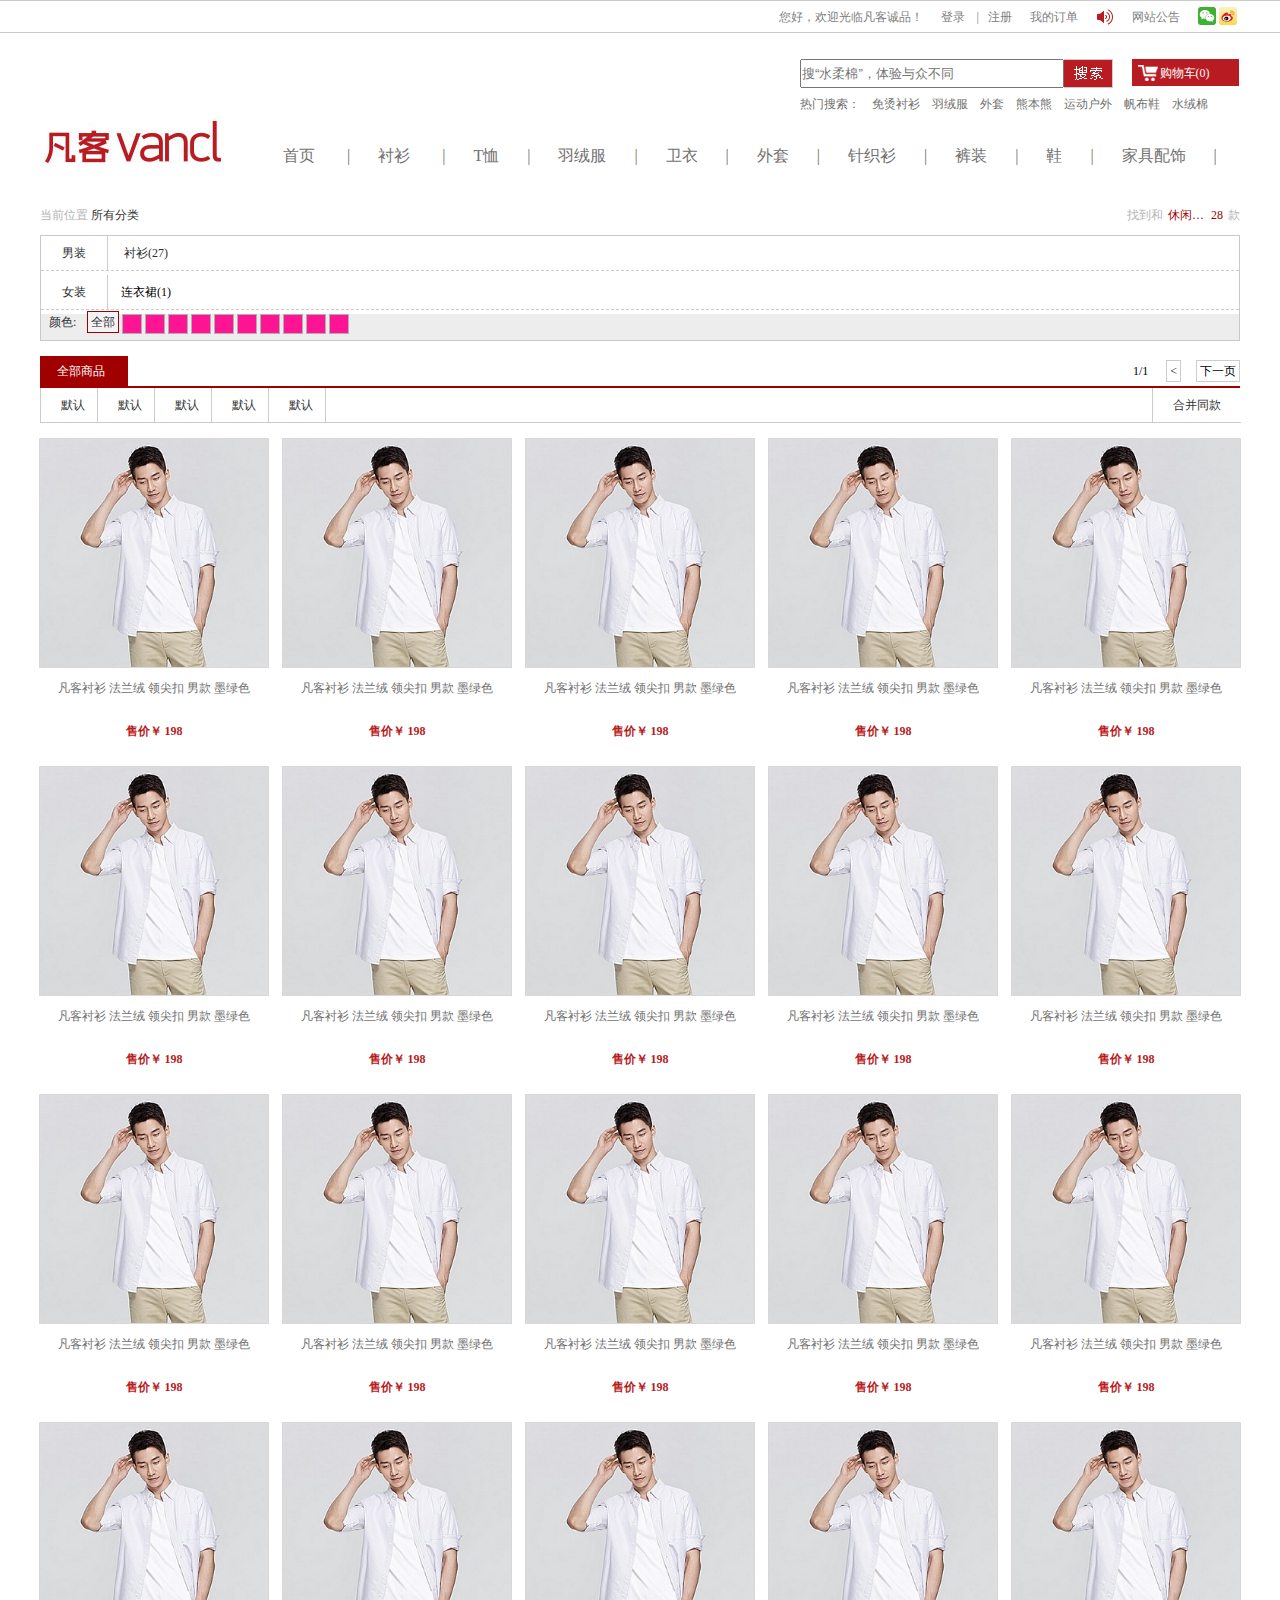
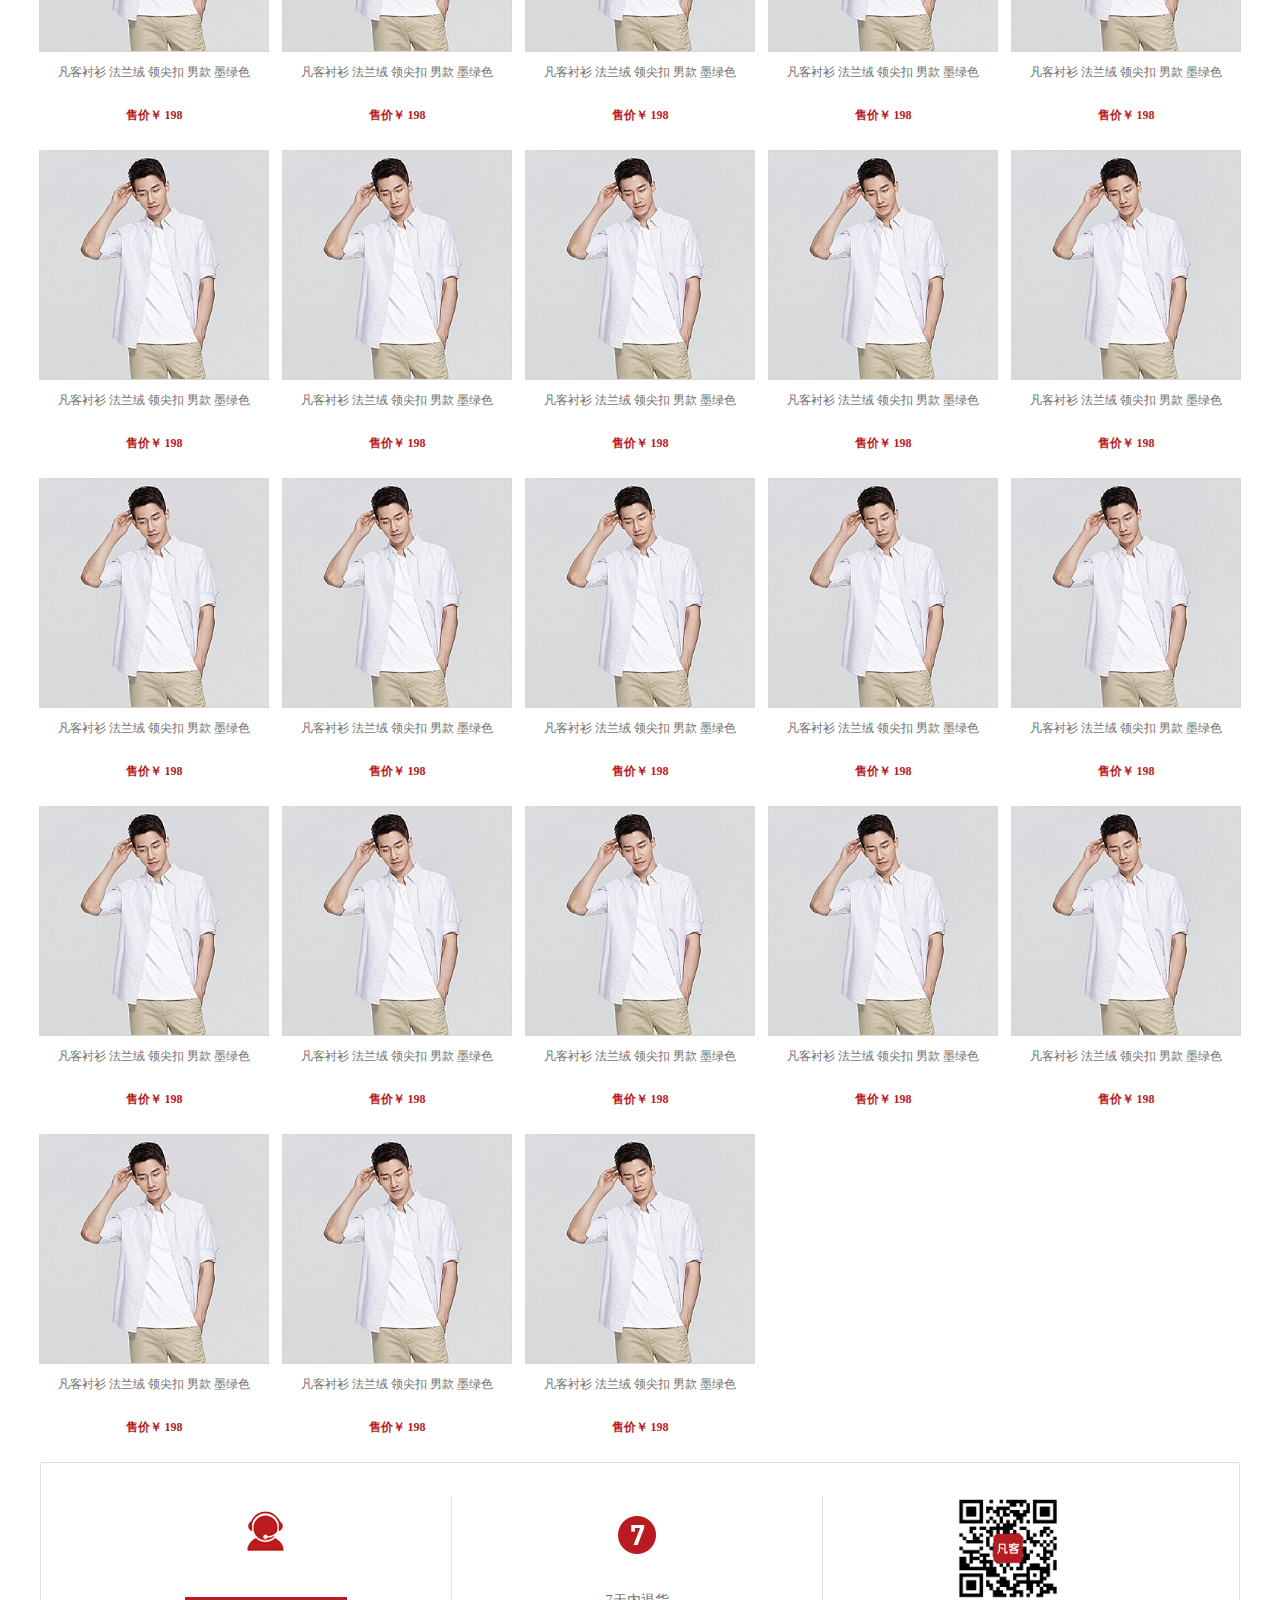
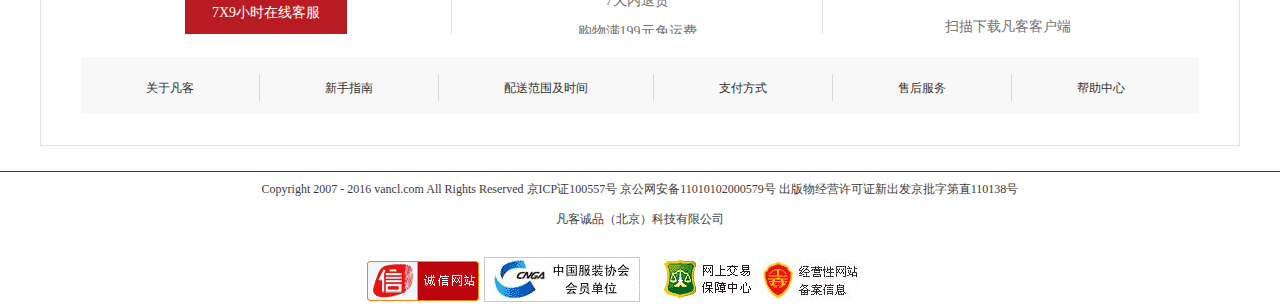
<file: 0115items/list.html>
<!DOCTYPE html>
<html lang="en">
<head>
    <meta charset="UTF-8">
    <title>Title</title>
    <script src="jquery.min.js"></script>
    <link rel="stylesheet" href="css/list.css">
    <link rel="stylesheet" href="css/public.css">
    <script src="common.js"></script>
</head>
<body>
<div id="top">
    <div id="topcon">
        <div id="hello">
            <p>您好，欢迎光临凡客诚品！</p>
            <p>
                <a href="login.html" id="login">登录&nbsp;&nbsp;</a>
                <span>&nbsp;|</span>
                <a href="register.html">&nbsp;&nbsp;注册</a>
            </p>
            <p><a href="#">我的订单</a></p>
            <p><a href="#"><img src="img/notice.png"></a></p>
            <p><a href="#">网站公告</a></p>
            <p class="weibo">
                <a href="#"><img src="img/w1.jpg" alt=""></a><!--小微信-->
                <a href="#"><img src="img/w2.jpg" alt=""></a><!--小微博-->
            </p>
            <!--微信二维码-->
            <div class="weixin" style="display: none;z-index: 10;">
                <img src="img/wexin.jpg" alt="">
            </div>
        </div>
    </div>
</div>
<!--input-->
<div id="head">
    <div class="right">
        <div class="floor">
            <div id="search">
                <input type="text" placeholder="搜“水柔棉”，体验与众不同" id="input">
                <input type="button" value="" id="btn">
            </div>
            <div class="chart"><a href="#">购物车(0)</a></div>
        </div>
        <!--热门搜索-->
        <div class="remen">
            <li>热门搜索：</li>
            <li><a href="#">免烫衬衫</a></li>
            <li><a href="#">羽绒服</a></li>
            <li><a href="#">外套</a></li>
            <li><a href="#">熊本熊</a></li>
            <li><a href="#">运动户外</a></li>
            <li><a href="#">帆布鞋</a></li>
            <li><a href="#">水绒棉</a></li>
        </div>
    </div>
</div>
<!--logo_vancl-->
<div class="vancl">
    <li class="logo"><a href="index.html"><img src="img/logo_new.jpg"></a></li>
    <div class="nav">
        <li>
            <a href="http://www.vancl.com/">首页</a>
            <span>|</span>
        </li>
        <!--衬衫-->
        <li class="shirt">
            <a href="http://shirts.vancl.com/#ref=hp-hp-head-nav_1-v:n|hp-hp-focus-1_3-v:n">衬衫</a>
            <span>|</span>
            <ol class="subNav" style="display: none;z-index: 10;">
                <span class="redLine"></span>
                <div>
                    <li><a href="#">免烫</a></li>
                    <li><a href="#">易打理</a></li>
                    <li><a href="#">休闲</a></li>
                    <li><a href="#">高支</a></li>
                    <li><a href="#">法兰绒</a></li>
                    <li><a href="#">牛津纺</a></li>
                    <li><a href="#">青年布</a></li>
                    <li><a href="#">牛仔</a></li>
                </div>
            </ol>
        </li>
        <li class="shirt">
            <a href="http://catalog.vancl.com/zndjzt.html#ref=hp-hp-head-nav_2-v:n">T恤</a><span>|</span>
            <ol class="subNav" style="display: none;z-index: 10;">
                <span class="redLine"></span>
                <div>
                    <li><a href="#">免烫</a></li>
                    <li><a href="#">易打理</a></li>
                    <li><a href="#">休闲</a></li>
                    <li><a href="#">高支</a></li>
                    <li><a href="#">法兰绒</a></li>
                    <li><a href="#">牛津纺</a></li>
                    <li><a href="#">青年布</a></li>
                    <li><a href="#">牛仔</a></li>
                </div>
            </ol>
        </li>
        <li class="shirt">
            <a href="http://downcoat.vancl.com/#ref=hp-hp-head-nav_3-v:n">羽绒服</a><span>|</span>
            <ol class="subNav" style="display: none;z-index: 10;">
                <span class="redLine"></span>
                <div>
                    <li><a href="#">免烫</a></li>
                    <li><a href="#">易打理</a></li>
                    <li><a href="#">休闲</a></li>
                    <li><a href="#">高支</a></li>
                    <li><a href="#">法兰绒</a></li>
                    <li><a href="#">牛津纺</a></li>
                    <li><a href="#">青年布</a></li>
                    <li><a href="#">牛仔</a></li>
                </div>
            </ol>
        </li>
        <li class="shirt">
            <a href="http://downcoat.vancl.com/#ref=hp-hp-head-nav_3-v:n">卫衣</a><span>|</span>
            <ol  class="subNav" style="display: none;z-index: 10;">
                <span class="redLine"></span>
                <div>
                    <li><a href="#">免烫</a></li>
                    <li><a href="#">易打理</a></li>
                    <li><a href="#">休闲</a></li>
                    <li><a href="#">高支</a></li>
                    <li><a href="#">法兰绒</a></li>
                    <li><a href="#">牛津纺</a></li>
                    <li><a href="#">青年布</a></li>
                    <li><a href="#">牛仔</a></li>
                </div>
            </ol>
        </li>
        <li class="shirt"><a href="http://downcoat.vancl.com/#ref=hp-hp-head-nav_3-v:n">外套</a><span>|</span>
            <ol  class="subNav" style="display: none;z-index: 10;">
                <span class="redLine"></span>
                <div>
                    <li><a href="#">免烫</a></li>
                    <li><a href="#">易打理</a></li>
                    <li><a href="#">休闲</a></li>
                    <li><a href="#">高支</a></li>
                    <li><a href="#">法兰绒</a></li>
                    <li><a href="#">牛津纺</a></li>
                    <li><a href="#">青年布</a></li>
                    <li><a href="#">牛仔</a></li>
                </div>
            </ol>
        </li>
        <li class="shirt">
            <a href="http://downcoat.vancl.com/#ref=hp-hp-head-nav_3-v:n">针织衫</a><span>|</span>
            <ol  class="subNav" style="display: none;z-index: 10;">
                <span class="redLine"></span>
                <div>
                    <li><a href="#">免烫</a></li>
                    <li><a href="#">易打理</a></li>
                    <li><a href="#">休闲</a></li>
                    <li><a href="#">高支</a></li>
                    <li><a href="#">法兰绒</a></li>
                    <li><a href="#">牛津纺</a></li>
                    <li><a href="#">青年布</a></li>
                    <li><a href="#">牛仔</a></li>
                </div>
            </ol>
        </li>
        <li class="shirt">
            <a href="http://downcoat.vancl.com/#ref=hp-hp-head-nav_3-v:n">裤装</a><span>|</span>
            <ol class="subNav" style="display: none;z-index: 10;">
                <span class="redLine"></span>
                <div>
                    <li><a href="#">免烫</a></li>
                    <li><a href="#">易打理</a></li>
                    <li><a href="#">休闲</a></li>
                    <li><a href="#">高支</a></li>
                    <li><a href="#">法兰绒</a></li>
                    <li><a href="#">牛津纺</a></li>
                    <li><a href="#">青年布</a></li>
                    <li><a href="#">牛仔</a></li>
                </div>
            </ol>
        </li>
        <li class="shirt">
            <a href="http://downcoat.vancl.com/#ref=hp-hp-head-nav_3-v:n">鞋</a><span>|</span>
            <ol class="subNav" style="display: none;z-index: 10;">
                <span class="redLine"></span>
                <div>
                    <li><a href="#">复古鞋</a></li>
                    <li><a href="#">帆布鞋</a></li>
                    <li><a href="#">休闲鞋</a></li>
                </div>
            </ol>
        </li>
        <li class="shirt">
            <a href="http://downcoat.vancl.com/#ref=hp-hp-head-nav_3-v:n">家具配饰</a><span>|</span>
            <ol class="subNav" style="display: none;z-index: 10;">
                <span class="redLine"></span>
                <div>
                    <li><a href="#">床品</a></li>
                    <li><a href="#">被子</a></li>
                    <li><a href="#">枕</a></li>
                    <li><a href="#">家居服</a></li>
                    <li><a href="#">家居鞋</a></li>
                    <li><a href="#">背提包</a></li>
                    <li><a href="#">拉杆箱</a></li>
                    <li><a href="#">皮钱包</a></li>
                    <li><a href="#">帽子</a></li>
                    <li><a href="#">毛巾</a></li>
                    <li><a href="#">内衣</a></li>
                </div>
            </ol>
        </li>
    </div>
</div>
<!--当前位置:所有分类-->
<div class="breadnav">
    <div class="locationnav">
        <span>当前位置</span>
        <a href="#">所有分类</a>
    </div>
    <div class="tsmsg">
        找到和
        <span>休闲…</span>
        <span>28</span>
        款
    </div>
</div>
<!--男女选择-->
<div class="select">
    <!--上半部分-->
    <ul class="selectTop">
        <li>
            <div><em>男装</em></div>
            <div><a href="#" style="color:#2f2f2f">衬衫(27)</a></div>
        </li>
        <li>
            <div><em>女装</em></div>
            <div><a href="#">连衣裙(1)</a></div>
        </li>
    </ul>
    <!--下半部分的颜色选择-->
    <div class="color">
            <span>颜色:</span>
            <ul>
                <li><a href="#">全部</a></li>
                <li><a href="#"></a></li>
                <li><a href="#"></a></li>
                <li><a href="#"></a></li>
                <li><a href="#"></a></li>
                <li><a href="#"></a></li>
                <li><a href="#"></a></li>
                <li><a href="#"></a></li>
                <li><a href="#"></a></li>
                <li><a href="#"></a></li>
                <li><a href="#"></a></li>
            </ul>
    </div>
</div>
<div class="xiding" style="z-index: 10;background-color: #FFFFFF;width: 100%;">
    <div class="all">
       <ul>
           <li><a href="#">全部商品</a></li>
           <li>
               <span>1/1</span><span><</span><span>下一页</span>
           </li>
       </ul>
    </div>
    <!--默认-->
    <div class="moren">
        <ul class="moreleft">
            <li><a href="#">默认</a></li>
            <li><a href="#">默认</a></li>
            <li><a href="#">默认</a></li>
            <li><a href="#">默认</a></li>
            <li><a href="#">默认</a></li>
        </ul>
        <ul class="moreright">
            <li><a href="#">合并同款</a></li>
        </ul>
    </div>
</div>
<!--15px空白-->
<span class="blank15"></span>
<!--json加载全部商品-->

<div class="products">
    <ul class="prod">
        <li class="bigpen">
            <a href="#">
                <div><img src="img/pen.jpg" alt="" /></div>
                <h4>凡客衬衫 法兰绒 领尖扣 男款 墨绿色</h4>
            </a>
            <p>售价￥ 198</p>
        </li>
    </ul>
</div>
<!--sevenday退货-->
<div class="seven">
    <ul class="customer">
        <li>
            <a href="//help.vancl.com/Home/contact" rel="nofollow" target="_blank">
                <p class="onlineCustomer"><img src="img/men.png" style="width:auto;height:auto;"></p>
                <p class="onlineTime"> 7X9小时在线客服</p>
            </a>
        </li>
        <li>
            <a href="//help.vancl.com/Category/43-1.html" rel="nofollow" target="_blank">
                <p class="sevenimg"><img src="img/seven.png" style="width:auto;height:auto;"></p>
                <p>7天内退货</p>
                <p> 购物满199元免运费</p>
            </a>
        </li>
        <li>
            <p><img src="img/two.jpg" style="width: 104px; height: 104px;"></p>
            <p> 扫描下载<em>凡客</em>客户端</p>
        </li>
    </ul>
    <ul class="others">
        <li><a href="//www.vancl.com/help/about.htm" target="_blank">关于凡客</a></li>
        <li><a href="//help.vancl.com/Content/1.html" target="_blank">新手指南</a></li>
        <li><a href="//help.vancl.com/category/transfer" target="_blank">配送范围及时间</a></li>
        <li><a href="//help.vancl.com/Category/31-1.html" target="_blank">支付方式</a></li>
        <li><a href="//help.vancl.com/Category/43-1.html" target="_blank">售后服务</a></li>
        <li class="none"><a href="//help.vancl.com/" target="_blank">帮助中心</a></li>
    </ul>
</div>
<!--foot-->
<div class="line">
    <div id="foot">
        <p>Copyright 2007 - 2016 vancl.com All Rights Reserved 京ICP证100557号 京公网安备11010102000579号 出版物经营许可证新出发京批字第直110138号</p>
        <p>凡客诚品（北京）科技有限公司</p>
        <div id="logo">
            <a rel="nofollow" href="https://search.szfw.org/cert/l/CX20111229001302001330" class="redLogo" target="_blank"></a>
            <span class="costumeOrg"></span>
            <a rel="nofollow" href="http://www.315online.com.cn/member/315090053.html" class="wsjyBzzx" target="_blank"></a>
            <a rel="nofollow" href="http://www.hd315.gov.cn/beian/view.asp?bianhao=010202010081900017" class="vanclMsg" target="_blank"></a>
        </div>
    </div>
</div>
</body>
</html>
<script>
    //wechat滑过
    $(".weibo").hover(function () {
        $(".weixin").css({display:"block"});
    },function () {
        $(".weixin").css({display:"none"});
    });
    /*导航滑过下拉效果*/
    $(".shirt").each(function(){
        $(this).hover(function(){
            $(this).find(".subNav")
                .slideDown("normal")
                .css({display:"block"})
                .end()
                .siblings().find(".subNav")
                .slideUp("slow")
                .css({display:"none"})
        },function(){
            $(this).find(".subNav").slideUp("slow").css({display:"none"});
        })
    });
    /*列表页json数据*/
 window.onload=function () {

    var deff=$.ajax({
        type:"get",
        url:"json/shirt.json"
    });
    deff.done(function (msg) {
        //console.log(msg);
        var strCon = "";
        for (var i = 0; i < msg.length; i++) {
            var pro = msg[i];
            strCon += `<li>
                            <a href="#">
                                <div><img src="img/${pro.src}" alt="" /></div>
                                <h4>${pro.name}</h4>
                            </a>
                            <p>${pro.price}</p>
					    </li>`;
        }
        $(".prod").html(strCon);
    });
    };
    /*吸顶*/
    var xiDing=document.querySelector(".xiding");
    window.onscroll=function () {
        var sTop=document.documentElement.scrollTop||document.body.scrollTop;
        var h=200;
        if(sTop>h){
                xiDing.style.position="fixed";
                xiDing.style.top=0;
        }else{
            xiDing.style.position="";
        }
    };
    /*鼠标滑过效果*/

</script>
</file>
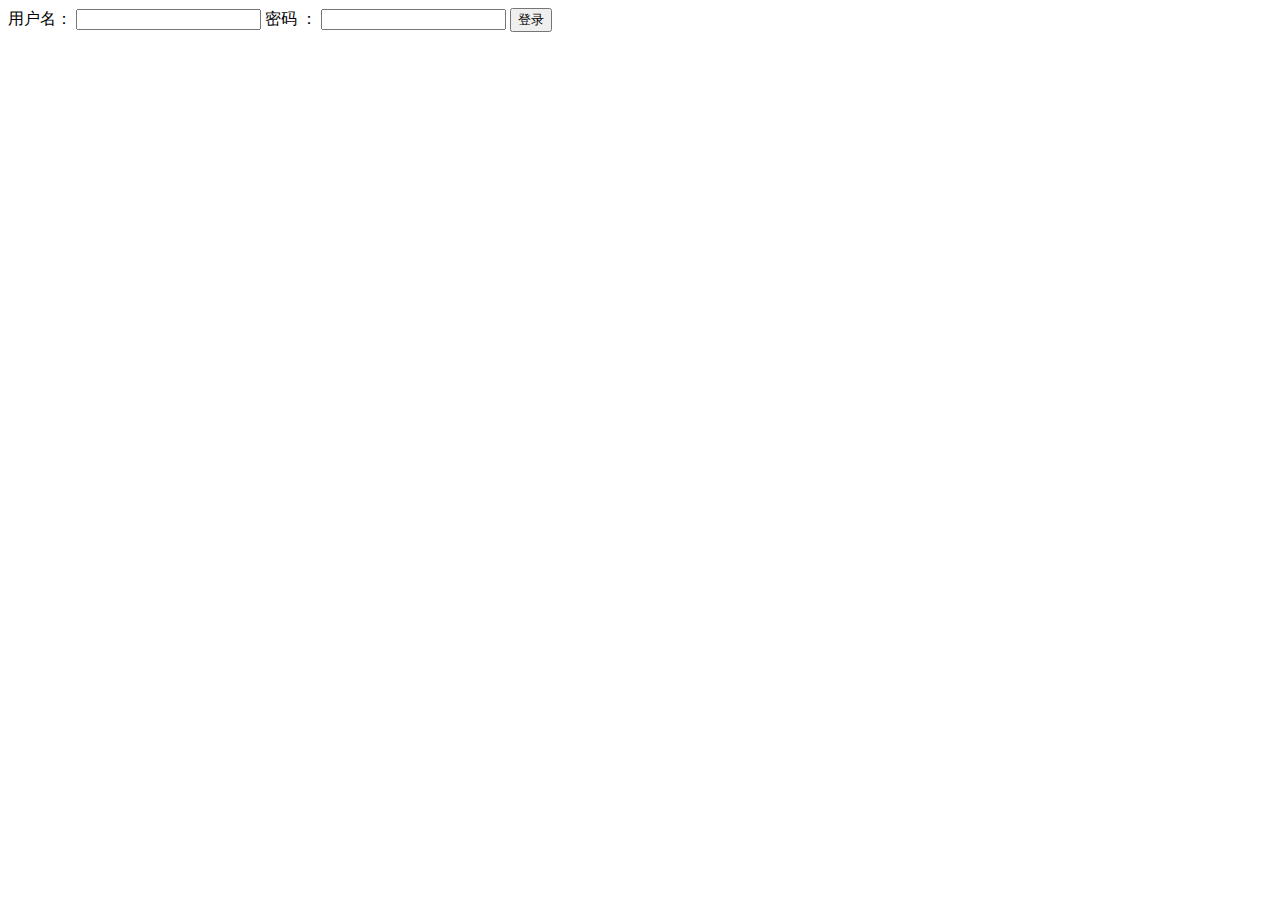
<file: 0115items/login.html>
<!DOCTYPE html>
<html lang="en">
<head>
    <meta charset="UTF-8">
    <title>Title</title>
</head>
<body>
用户名： <input type="text" id="uname"/>
密码 ：  <input type="text" id="upwd"/>
<input type="button" id="login" value="登录" />
<script>
    //页面打开后获取cookie中的数据
    var str=document.cookie;//"username=huxiuxiu; password=123456"
    var arr=str.split("; ");//["username=huixuixu","password=123456"]
    //var yname=arr[0].split("=");// ["username", "huxiuxiu"]
    var yname=arr[0].split("=")[1];//huxiuxiu
    var ypwd=arr[1].split("=")[1];
    login.onclick=function () {
        var username=uname.value;
        var password=upwd.value;
        if(username===yname&&password===ypwd){
            location.href="index.html"
        }else{
            alert("登录失败")
        }
    }


</script>
</body>
</html>
</file>
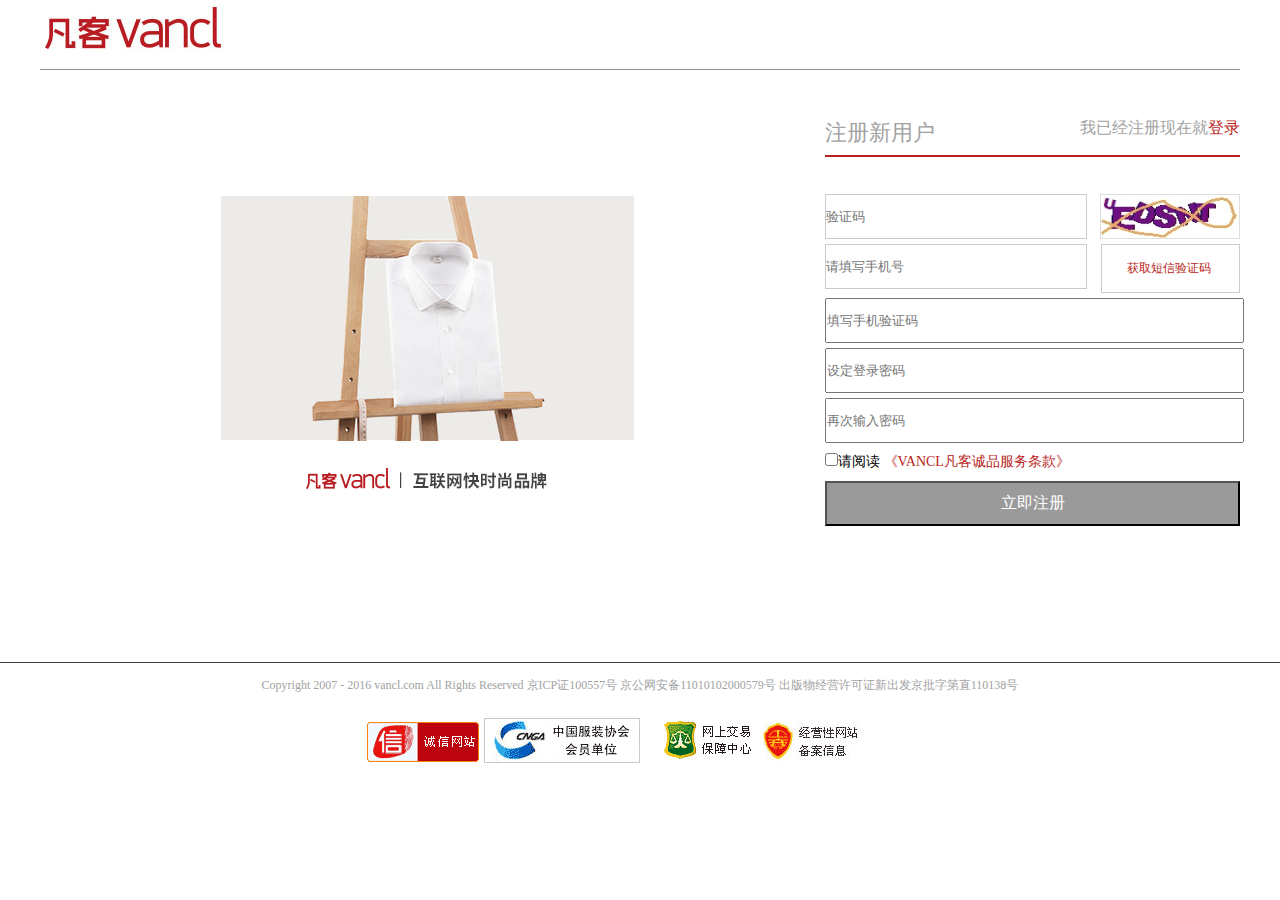
<file: 0115items/register.html>
<!DOCTYPE html>
<html lang="en">
<head>
    <meta charset="UTF-8">
    <title>Title</title>
    <link rel="stylesheet" href="css/register.css">
    <script src="jquery.min.js"></script>
    <script src="common.js"></script>
</head>
<body>
     <div id="head">
            <img src="img/logo_new.jpg" alt="">
        </div>
        <div id="main">

            <a href="index.html"><img src="img/shirt.jpg" alt="" id="shirt"></a>
                <div id="register">
                    <form action="index.html" method="get">
                        <h1>注册新用户<span>我已经注册现在就<a href="login.html">登录</a></span></h1>
                        <ul id="fom">
                            <li class="first">
                                <input type="text" placeholder="验证码" id="yz" style="width:260px;height:43px;line-height: 43px;border:1px solid #cbcbcb">
                                <img src="img/Code1.jpg" alt="" id="code">
                                <span id="yzm"></span>
                            </li>
                            <li class="first">
                                <input type="text" placeholder="请填写手机号" id="num" style="width:260px;height:43px;line-height: 43px;border:1px solid #cbcbcb">
                                <a href="#">获取短信验证码</a>
                                <span id="s1"></span>
                            </li>
                            <li class="last">
                                <input type="text" placeholder="填写手机验证码" id="phone">
                                <span id="s6"></span>
                            </li>
                            <li class="last">
                                <input type="password" placeholder="设定登录密码" id="pwd">
                                <span id="s4"></span>
                            </li>
                            <li class="last">
                                <input type="password" placeholder="再次输入密码" id="pwd1">
                                <span id="s5"></span>
                            </li>
                            <li id="check">
                                <input type="checkbox" id="cek">请阅读
                                <a href="#">《VANCL凡客诚品服务条款》</a>
                            </li>
                            <li>
                                <input type="submit" value="立即注册" id="submit">
                            </li>
                        </ul>
                    </form>
                </div>
        </div>
     <!--foot-->
     <div class="line">
        <div id="foot">
            <p>Copyright 2007 - 2016 vancl.com All Rights Reserved 京ICP证100557号 京公网安备11010102000579号 出版物经营许可证新出发京批字第直110138号</p>
            <div id="logo">
                <a rel="nofollow" href="https://search.szfw.org/cert/l/CX20111229001302001330" class="redLogo" target="_blank"></a>
                <span class="costumeOrg"></span>
                <a rel="nofollow" href="http://www.315online.com.cn/member/315090053.html" class="wsjyBzzx" target="_blank"></a>
                <a rel="nofollow" href="http://www.hd315.gov.cn/beian/view.asp?bianhao=010202010081900017" class="vanclMsg" target="_blank"></a>
            </div>
        </div>
     </div>
</body>
</html>
<script>
    //验证码
   $id("code").onclick = function(){
           var index = Math.round( Math.random()*3);
           $id("code").src = "img/Code"+index+".jpg";
   };

    var oForm = document.forms[0];
    //验证码验证
    var flagYz = null;
    $id("yz").onblur=function () {
        var reg=/\w{6}/;
        var str=this.value;
        if( reg.test(str) ){
            $id("yzm").innerHTML="";
            flagYz=true;
        }else{
            $id("yzm").innerHTML="请输入图片验证码";
            $id("yzm").style.border="1px solid #b81e20";
            $id("yzm").style.fontSize="12px";
            $id("yzm").style.color="#b81e20";
            $id("yzm").style.padding="3px";
            $id("yzm").style.backgroundColor="#f5f5f5";
            flagYz=false;
        }
    };
    //手机号验证
        var flagTel = null;
        $id("num").onfocus=function () {
            $id("s1").innerHTML="请填写真实的手机号,并进行验证";
        };
        $id("num").onblur=function () {
            var reg = /^1\d{10}$/;
            var str = this.value;
            if( reg.test(str) ){
                $id("s1").innerHTML = "";
                flagTel = true;
            }else{
                $id("s1").innerHTML = "请输入有效的手机号";
                flagTel = false;
            }
        };
        //手机验证码
            var flagphone=null;
            $id("phone").onfocus=function () {
                $id("s6").innerHTML="请输入手机接收的验证码";
            };
            $id("phone").onblur=function () {
                var reg = /\d{6}/;
                var str = this.value;
                if( reg.test(str) ){
                    $id("s6").innerHTML = "";
                    flagphone = true;
                }else{
                    $id("s6").innerHTML = "error";
                    flagphone = false;
                }
            };
    //密码验证
    var flagPwd = null;
    $id("pwd").onfocus=function () {
        $id("s4").innerHTML="6-16位字符";
    };
    $id("pwd").onblur=function () {
        var regNum=/^\d+$/;
        var regLetter=/^[a-z]+$/i;
        var regChar=/^[!@#$%^&*]+$/;
        var _regNum=/\d+/;
        var _regLetter=/[a-z]+/i;
        var _regChar=/[!@#$%^&*]+/;
        var str=this.value;
        if(str.length<6||str.length>18){
            $id("s4").innerHTML = "密码在6-18位";
            flagPwd=false;
        }else if(regNum.test(str)||regLetter.test(str)||regChar.test(str)){
            $id("s4").innerHTML = "弱";
            flagPwd=true;
        }else if(_regNum.test(str)&&_regLetter.test(str)&&_regChar.test(str)){
            $id("s4").innerHTML = "高强度";
            flagPwd=true;
        }else{
            $id("s4").innerHTML = "中";
            flagPwd=true;
        }
    };
    //确认密码
    var flagQpwd = null;
    $id("pwd1").onfocus=function () {
        $id("s5").innerHTML ="请再次输入密码，两次输入的密码必须一致"
    };
    $id("pwd1").onblur = function(){
        var str2 = $id("pwd").value;
        var str = this.value;
        if( str==str2 ){
            $id("s5").innerHTML = "";
            flagQpwd = true;
        }else{
            $id("s5").innerHTML = "error";
            flagQpwd = false;
        }
    };

    oForm.onsubmit = function(){
        if( flagYz&&flagTel&&flagPwd&&flagQpwd&&flagphone&&$id("cek").checked){
            var now=new Date();
            now.setDate(now.getDate()+360);
            ////取出用户名和密码 存入到cookie中并设置生存期
            var strName=$id("num").value;
            var strPwd=$id("pwd").value;
            document.cookie=`uname=${strName};expires=${now}`;
            document.cookie=`upwd=${strPwd};expires=${now}`;
        }else{
            return false;
        }
    };
</script>
</file>
<file: 0115items/css/index.css>
*{margin: 0;padding: 0;}
.pos{position: fixed;
    bottom: 20px;
    right: 10px;
    width:73px;
    z-index: 10;
    border: 1px solid #b81b22;
    border-bottom: 0;
    margin-bottom: 30px;
}
.pos ul{
    background: url(../img/window.png) no-repeat -1px -1px;
    height: 205px;
    z-index: 10;
    cursor: pointer;
}
.pos li{width:73px;height:77px;border-bottom: 1px solid #b81b22;}
.pos li:last-child{border-bottom:none;}
.pos li:first-child a{
    background: url(../img/window.png) no-repeat -1px -1px;
    display:block;
    width: 73px;
    color: #333;
}
    /*
       轮播图
    */
.wrapper ul,.ol{ list-style: none;}
.wrapper{
    width: 1200px;
    height: 535px;
    /*margin: 100px auto;*/
    overflow: hidden;
    position: relative;
}
.wrapper ul{
    position:relative;
}
.wrapper ul li{
    position:absolute;
    top:0;
    left:0;
}
.wrapper .ol{
    position: absolute;
    right: 500px;
    bottom: 10px;
    width: 190px;
}
.wrapper .ol div{
    float: left;
    width: 15px;
    height: 15px;
    margin: 0 5px;
    text-align: center;
    border-radius: 50%;
    cursor: default;
    background-color: #abc;
}
.wrapper .ol div.current{
    background-color: darkred;
}
/*双十一获奖名单*/
.pic{
	height:60px;
    padding-top: 30px;
    padding-bottom: 15px;
}
/*倒计时活动*/
.day .new{
    background:url(../img/mm.jpg) no-repeat scroll 0px 0px;
    height: 64px;
    line-height: 64px;
    text-align: center;
    color: #9a9a9a;
    font-size: 18px;
}
.day .new #second{
    color: #FFFFFF;
    margin-right: 10px;
    float: right;
}
.day .new #second em{padding:0 20px;color:#ff0000}
/*fiveData数据*/
.everyday{
    width:1200px;
    margin: 10px 0 0 0;
    color:#000000;
}
.everyday>li{
    float: left;
    width: 232px;
    margin-right: 10px;
}
.everyday li a h4{
    color: #000000;padding-top: 2px}
.everyday li a p{color:#CCCCCC;}
.everyday>li:nth-of-type(5){margin-right: 0}
.everyday>li>div{width:100%;}
.everyday li div b{float: left;color: darkred}
.everyday li div span{float: right;color:#000000;}
/*优选推荐*/
.good{margin-top:50px;}
.good h2{
    height: 50px;
    line-height: 50px;
    text-align: center;
    padding: 30px 0;
    font-size: 18px;
    color:#9a9a9a;
}
/*推荐下的recommend*/
/*下面两段代码解决高度塌陷*/
.recommend{overflow: hidden;}
.recommend:after{
    content: "";
    height: 0;
    display: block;
    visibility: hidden;
    clear: both;
}
.recommend ul{margin-right: 17px;
}
.recommend .left{
    width:590px;
    float: left;
}
.recommend .middle{
     width:290px;
    float: left;
 }
.recommend .middle li{margin-bottom: 16px}
.recommend .left li{margin-bottom: 24px}
.recommend .right li{margin-bottom: 24px}
.recommend .right{
    width:286px;
    float: left;
    margin-right: 0;
}
.recommend ul li h3{
    height: 28px;
    padding: 20px 12px;
    line-height: 28px;
    border: 1px solid #e8e7ec;
    border-top: 0;
    font-size: 14px;
}
.recommend ul li h3 span{
    float: right;
    color: #a10000;
    font-family: Arial;
    line-height: 24px;
    font-size: 14px;
}
/*下装推荐*/
.down h2{
        height: 50px;
        line-height: 50px;
        text-align: center;
        padding: 25px 0;
        font-size: 18px;
        color:#9a9a9a;
}
/*babe衣服*/
.babe{overflow: hidden;}

.babe .babecloth li{
    float: left;
    margin-right: 20px;
    margin-bottom: 20px;
    width: 285px;
    height: 508px;
}
.babe .babecloth li:last-child{margin-right: 0}
.babe .babecloth li h3{
    height: 28px;
    padding: 20px 12px;
    line-height: 28px;
    border: 1px solid #e8e7ec;
    border-top: 0;
    font-family: "Microsoft YaHei";
    font-size: 14px
}
.babe .babecloth li h3 span{
    float: right;
    color: #a10000;
    font-family: Arial;
    line-height: 24px;
    font-size: 14px;
}
/*更多精品*/
.downmore{overflow: hidden;}
.downmore:after{
    content: "";
    height: 0;
    display: block;
    visibility: hidden;
    clear: both;
}
.downmore h2{
        height: 50px;
        line-height: 50px;
        text-align: center;
        padding: 30px 0;
        font-size: 18px;
        color:#9a9a9a;
}
.more{overflow: hidden;}
.more:after{
    content: "";
    height: 0;
    display: block;
    visibility: hidden;
    clear: both;
}
.more ul li{
    float: left;
    width: 385px;
    height: 275px;
    display: inline;
    margin: 0px 22px 28px 0px;
}
.more ul li:nth-of-type(3){margin-right: 0}
.more ul li:nth-of-type(6){margin-right: 0}
</file>
<file: 0115items/css/public.css>
* {
  margin: 0;
  padding: 0; }
li {
  list-style: none; }
a {
  text-decoration: none; }
em{font-style: normal;}
b, h1, h2, h3, h4, h5, h6, i {
  font-weight: 400; }
body {
  width: 100%; }
 #head, #topcon, .wrapper ,.vancl,.pic,
.day,#five,.new,.Tcloth,.Tcl,.good,.recommend,.down,.babe,.more{
  width: 1200px;
  margin: 0 auto; }
 /*下面是公共的头部*/
#top {
  height: 31px;
  border-bottom: 1px solid #ccc;
  border-top: 1px solid #ccc; }
#head {
  height: 60px;
 }
#top #hello {
  float: right; }
#top #hello p {
  float: left;
  font-size: 12px;
  color: gray; }
#top #hello p a {
  color: gray; }
#top #hello p {
  margin-left: 12px; }
#top #hello p {
  padding-top: 6px; }
#top #hello .weibo {
  position: relative; }
#top #hello .weixin {
  position: absolute;
  top: 27px;
  right: 93px; }
#top #hello .weixin img {
  width: 145px;
  height: 145px; }
 #head {
  height: 60px;
  margin-top: 26px; }
#head .right {
	font-size: 14px;
  float: right;
  height: 60px;
 }
  #head .right .floor{height:32px;}
  #head .right .remen{height:18px;padding-top: 5px;}
  #head .right .remen li{float: left;font-size: 12px;margin-right: 12px;color:#727171}
   #head .right .remen li a{color:#727171}
 #head .right #search{float:left;margin-right: 15px;} 
#head .right .chart {
    float: right; }
#head .right .chart a{color:#FFFFFF;font-size: 12px;}
#head .right #input {
    height: 25px;
    width: 260px;
    float: left; }
#head .right #search #btn {
			float:left;
      background: url(../img/vanclsprite.png) no-repeat -99px 0px;
      width: 50px;
      height: 29px;
      border: none;
      cursor: pointer;
      padding-top: 10px; }
#head .right .chart{
			width:111px;height:27px;
			line-height: 27px;
  		background: url(../img/vanclsprite.png) no-repeat -150px 0px;
  		float: right;
  		text-align: center;
}
/*.vancl .nav{width: 1170px;}*/
.vancl .nav>li{float: left;padding-bottom: 28px;}
.vancl .logo{float: left;}
.vancl .nav>li>span{color:#727171;}
.vancl .nav>li a{padding:0 28px;color:#727171;}
.vancl .logo{height:46px;}
.vancl .logo a{padding-left: 0;padding-right: 28px;}
.vancl .nav{padding-top: 27px;}
.vancl .nav .shirt{position: relative;}
.vancl .nav .shirt .subNav .redLine{
				height:5px;
				background-color:darkred;
				width: 100%;
				position: absolute;
				left:0;top: 0;
				}
.vancl .nav .shirt .subNav{
				width: 104px;
				border: 1px solid #CCCCCC;
				border-top:none;
				position: absolute;
				left:0;top:30px;
				background-color: #FFFFFF;
				padding-top: 20px;
                text-align: center;
					}
.vancl .nav .shirt .subNav li{
                height:40px;
                line-height: 40px;
                text-align: center;}
/*下面是公共的尾部*/
/*七天无理由退换货*/
.seven{width:1118px;
    margin: 0px auto;
    height:282px;
    border: 1px solid #e0e0e1;
    padding:0 40px 0;
    overflow: hidden;
    margin-bottom: 25px;
}
.seven .customer{
    margin: 33px 0px 23px;
    overflow: hidden;
    zoom: 1
}
.seven .customer li{
    width: 370px;
    height: 138px;
    border-right: 1px solid #e0e0e1;
    margin-right: 0px;
    float: left;
}
.seven .customer li:last-child{border-right: none}
.seven .customer li p{
    text-align: center;
    font-size: 14px;
    color: #727171;
    line-height: 26px
}
.customer .onlineCustomer{ margin: 15px auto 30px;}
.customer li a .onlineTime{
    margin: 0px auto;
    width: 156px;
    height: 32px;
    text-align: center;
    line-height: 32px;
    font-size: 14px;
    background: #b81c22;
    color: #ffffff;
}
.customer li:nth-of-type(2) p{
    text-align: center;
    font-size: 14px;
    color: #727171;
    line-height: 26px
}
.customer li .sevenimg{margin: 20px 0px;}
.seven .others{
    height: 26px;
    padding: 17px 0px 14px;
    background: #f8f8f8;
    width: 100%;
    margin: 0;
}
.seven .others li{
    padding: 0px 65px;
    line-height: 26px;
    border-right: 1px solid #dadadb;
    width: auto;
    text-align: center;
    margin-right: 0px;
    float: left;
}
.seven .others li a{color: #323232;font-size: 12px}
.seven .others .none{border-right: none}
/*foot*/
.line{
    width: 100%; border-top: 1px solid #3e3a39;}
#foot{

    width:980px;
    height:119px;
    margin:0 auto;
}
#foot p:nth-of-type(1){padding-top: 5px}
#foot p{
    font-size: 12px;
    color:#3e3a39;
    text-align: center;
    margin: 0 auto;
    line-height: 25px;
}
#foot #logo{width:547px;height:45px;
    margin:0 auto;padding-top: 20px}
#foot #logo a{
    width: 113px;
    height: 42px;
    display: inline-block;
}
#foot #logo .costumeOrg{width:156px;height:45px;display: inline-block;}
#foot #logo .redLogo{background: url(../img/spritesbg.png) no-repeat 0px -400px;}
#foot #logo .costumeOrg{background: url(../img/spritesbg.png) no-repeat 0px -448px;}
#foot #logo .wsjyBzzx{background: url(../img/spritesbg.png) no-repeat 16px -496px;}
#foot #logo .vanclMsg{background: url(../img/spritesbg.png) no-repeat -96px -496px;}
</file>
<file: 0115items/css/datail.css>
.index,.van,.bla，.det{width:1200px;margin: 0 auto;}
.index{overflow: hidden;}
.index ul{
    width: 100%;
    float: left;
    height:22px;
    font-size: 12px;
}
.index ul li{
    float: left;padding-right: 30px}
.index ul li a{color:#000000;}
.van{overflow: hidden;}
.van ul li{float: left;font-weight: bolder;
    padding: 15px 10px;}
.van ul li a{float: left;font-weight: bolder;color:#000000;}
.van .vanclL{
    float: left;}
.van .vanclR{
    float: right;}
/*空白*/
.bla{height:30px;border-top: 1px solid #9a9a9a;}
/*fdj和selectArea*/
.fdj{position: relative;
    width: 556px;
    height:400px;
    /*background-color: #a10000;*/
    float: left;}
.fdj ul{float: left}
.fdj ol{
    position: relative;
    float: right;
    }
.fdj ul li{
    border:1px solid #ccc;
    margin-bottom: 10px;
    width: 68px;height:68px;
    border-left: none}
.fdj ol li{
    width:400px;
    height:400px;
    position: absolute;
    right: 0;top: 0;
    border: 1px solid #CCCCCC;}
/*放大镜效果*/
.fdj ol li .big {
    z-index: 10;
    width: 400px;
    height: 400px;
    border: 1px solid #9a9a9a;
    overflow: hidden;
    position: absolute;
    top: -50px;
    left: 402px;
    display: none;}
.fdj ol li .small{
    width: 100%;
    height: 100%;
    position: relative;
}
.fdj ol li .small .mask{
    width: 230px;
    height: 200px;
    position: absolute;
    background: #cccccc;
    opacity: 0.5;
    top: 0;
    left: 0;
    display: none;
    cursor: move;
}
.fdj ol li .bigImg{
    position: absolute;
    left: 0;
    top:0;
}
/*右半部分*/
.selectArea{
    float: right;
    width: 565px;
    height:450px;
}
.selectArea ul>li{
    margin:20px 0}
.selectArea ul>li>p{
    float: left;}
.selectArea ul ol{width:515px;float: left;}
.selectArea ul ol li{
    border: 1px solid #B4B4B4;
    display: inline;
    float: left;
    margin: 0px 8px 8px 0px;
    width: 93px;
    height:36px;
    position: relative;
}
.selectArea ul ol li .big{background-color: #FFFFFF;}
.selectArea ul ol .none{
    border: 0;}
.selectArea ul ol li b{
    float: right;
    display: inline-block;font-size: 12px;
    margin-right:8px;
    padding-top: 4px;
    color:#323232;
}
</file>
<file: 0115items/css/list.css>
*{
    margin: 0;
    padding: 0;}
.breadnav,.all,.moren,.blank15{width:1200px;margin: 0 auto;}
.breadnav {line-height: 40px;clear: both;height:40px;font-size: 12px;font-family: "宋体";}
.breadnav .locationnav{display: inline;float: left}
.breadnav .locationnav span{color: #b4b4b4;}
.breadnav .locationnav a{color: #333333}
.breadnav .tsmsg{display: inline;float: right;color: #b4b4b4;}
.breadnav .tsmsg span{color: #a00000;padding: 0px 2px}
/*男女选择*/
.select{
    width: 1198px;
    font-size: 12px;
    font-family: "宋体";
    color: #333;
    border: 1px solid #C7CACD;
    clear: both;
    margin: 0 auto;
    margin-bottom: 15px;
}
.select .selectTop li{
    width:100%;
    border-bottom: 1px dashed #CCCCCC;
    line-height: 34px;
    display: inline-block;
    height: 34px;
    }
.select .selectTop li div{
    width:66px;
    float: left;
    display: inline;
    text-align: center;

  }
.select .selectTop li div:nth-of-type(1){ border-right: 1px solid #CCCCCC;}
.select .selectTop li em{
    color: #2f2f2f;
    height: 24px;
    line-height: 24px;
    display: block;
    padding: 5px 0;
    }
.select .selectTop li a{
    display: block;
    padding-left: 10px;
    color:#000000;
   }
.select .color{background-color: #ededed;
    height: 26px;
   }
.select .color span{margin:0 8px;float: left;}
.select .color ul li:not(:nth-child(1)) a{
    width: 18px;height:18px;display: block;
    background-color: deeppink;
    border:1px solid #aeb1b4;}
.select .color ul li:first-child a{
    border: 1px solid #a00000;
    padding: 3px;color: #2f2f2f;
    background-color: #f3f3f6}
.select .color ul{float: left;}
.select .color ul li{display: block;
                float: left;
                margin-left: 3px;
                margin-bottom: 8px;

}
/*全部商品*/
.all{height:30px;line-height: 30px;font-size: 12px;
    border-bottom: 2px solid #a10000;}
.all ul li:first-child{
    float: left;
    width: 88px;
    background-color: #a10000;

    }
.all ul li:first-child a{color:#ffffff;padding: 7px 17px;}
.all ul li:last-child{
    float: right;}
.all ul li span{margin-left: 15px;border:1px solid #CCC;
    padding: 3px;}
.all ul li:last-child span:nth-of-type(1){
    border:none;
}
/*默认*/
.moren{font-size: 12px;
        border-top: none;
        height: 34px;
        position: relative;
        border-bottom: 1px solid #ccc;
        border-left: 1px solid #ccc;}
.moren li{height: 34px;line-height: 34px;}
.moren li a{color:#333333}
.moren .moreleft{float: left}

.moren .moreleft li{
    float: left;
    border-right: 1px solid #ccc;

    padding: 0px 12px 0px 20px;}
.moren .moreright{float: right;
    border-left: 1px solid #CCCCCC;padding: 0 20px}
/*json商品*/
.blank15{
    display: block;
    height: 15px;
    line-height: 0px;
    clear: both;
    overflow: hidden;}
.products{width:1215px;
    margin: 0 auto;}
.products .prod li{
    text-align: center;
    font-size: 12px;
    float: left;
    margin: 0 6px 20px;
    display: inline;
    width: 231px;}
.products .prod li div{
    width: 230px;
    height: 230px;
    z-index: 0;
    position: relative;
    text-align: center;}
.products .prod li img{display: block;
    border: 1px solid #dbd7d6;
    width: 228px;
    height: 228px}
.products .prod li h4,p{
    padding: 0px 3px 5px;
    line-height: 20px;
    text-align: center;
    font-size: 12px;
    font-family: "Microsoft YaHei";
}
.products .prod li p{color:#b81c22;font-weight: bolder;}
.products .prod li h4{
    margin-top: 10px;
    line-height: 20px;
    color: #727171;
    height: 38px;
    overflow: hidden;
}
</file>
<file: 0115items/css/register.css>
*{
    margin:0;
    padding:0;}
li{list-style: none;}
a{text-decoration: none;
    color: #b81e20;}
b{font-weight: normal;}
i{font-weight: normal;}
h1,h2,h3,h4,h5,h6{font-weight: normal;}
#head,#main{ margin:0 auto;}
#head{
    width:1200px;
    height:59px;
    padding:5px 0;
    border-bottom: 1px solid #919191;
}
#main{
    width:1200px;
    height:592px;
}
#main #shirt{
    padding:108px 0 0 155px;}
#main #register{
    width:415px;
    float: right;
}
#main #register h1{
    height:37px;
    font-size:22px;
    margin-top: 48px;
    border-bottom: 2px solid #b81e20;
    color: #a2a2a2;
}
#main #register h1 span{
        float: right;
        font-size: 16px}
#main #register h1 span a{color:#b81e20}
#register #fom li input{margin-top:5px}
#register #fom li span{height:24px}
#register #fom .first a{
    display: block;
    width:87px;
    padding:15px 25px;
    border:1px solid #cccccc;
    float: right;
    font-size:12px;
    color:#b81e20;
    margin-top:5px;
}
#register #fom .first input{
    width:262px;
    height:41px;
    float: left;
}
#register #fom .last input{
    width:100%;height:41px;
}
#register #fom{margin-top: 32px;}
#register #fom li img{width:140px;height:45px;
    float: right;margin-top: 5px}
#register #fom #check{
    margin:5px 0;
    font-size: 14px;
}
#register #fom #submit{
    background-color: #9a9a9a;
    width:100%;
    height:45px;
    color: #fff;
    font-size: 16px;
}
/*foot*/
.line{
    width: 100%; border-top: 1px solid #3e3a39;}
#foot{

    width:980px;
    height:119px;
    margin:0 auto;
}
#foot p{
    font-size: 12px;
    color:#a2a2a2;
    text-align: center;
    margin: 0 auto;
    line-height: 25px;
    padding-top: 10px;
}
#foot #logo{width:547px;height:45px;
    margin:0 auto;padding-top: 20px}
#foot #logo a{
    width: 113px;
    height: 42px;
    display: inline-block;
}
#foot #logo .costumeOrg{width:156px;height:45px;display: inline-block;}
#foot #logo .redLogo{background: url(../img/spritesbg.png) no-repeat 0px -400px;}
#foot #logo .costumeOrg{background: url(../img/spritesbg.png) no-repeat 0px -448px;}
#foot #logo .wsjyBzzx{background: url(../img/spritesbg.png) no-repeat 16px -496px;}
#foot #logo .vanclMsg{background: url(../img/spritesbg.png) no-repeat -96px -496px;}
</file>
